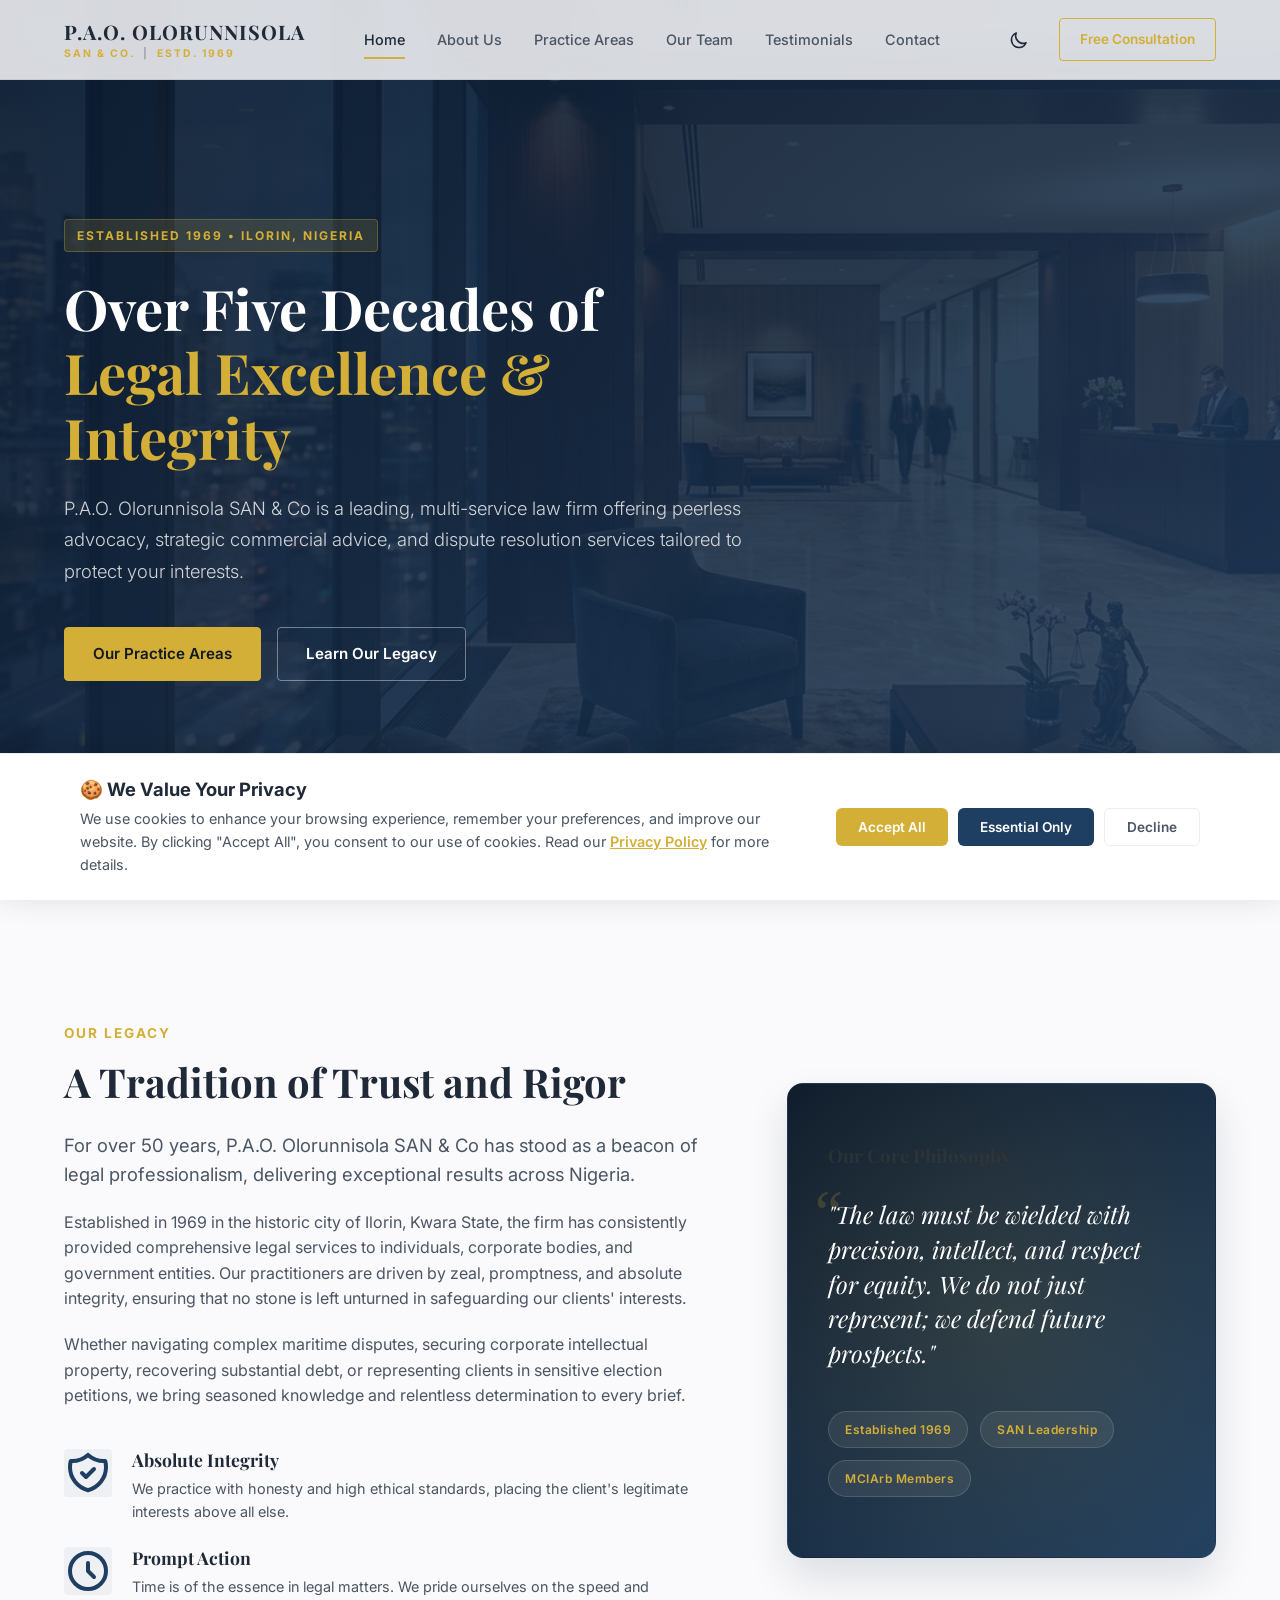
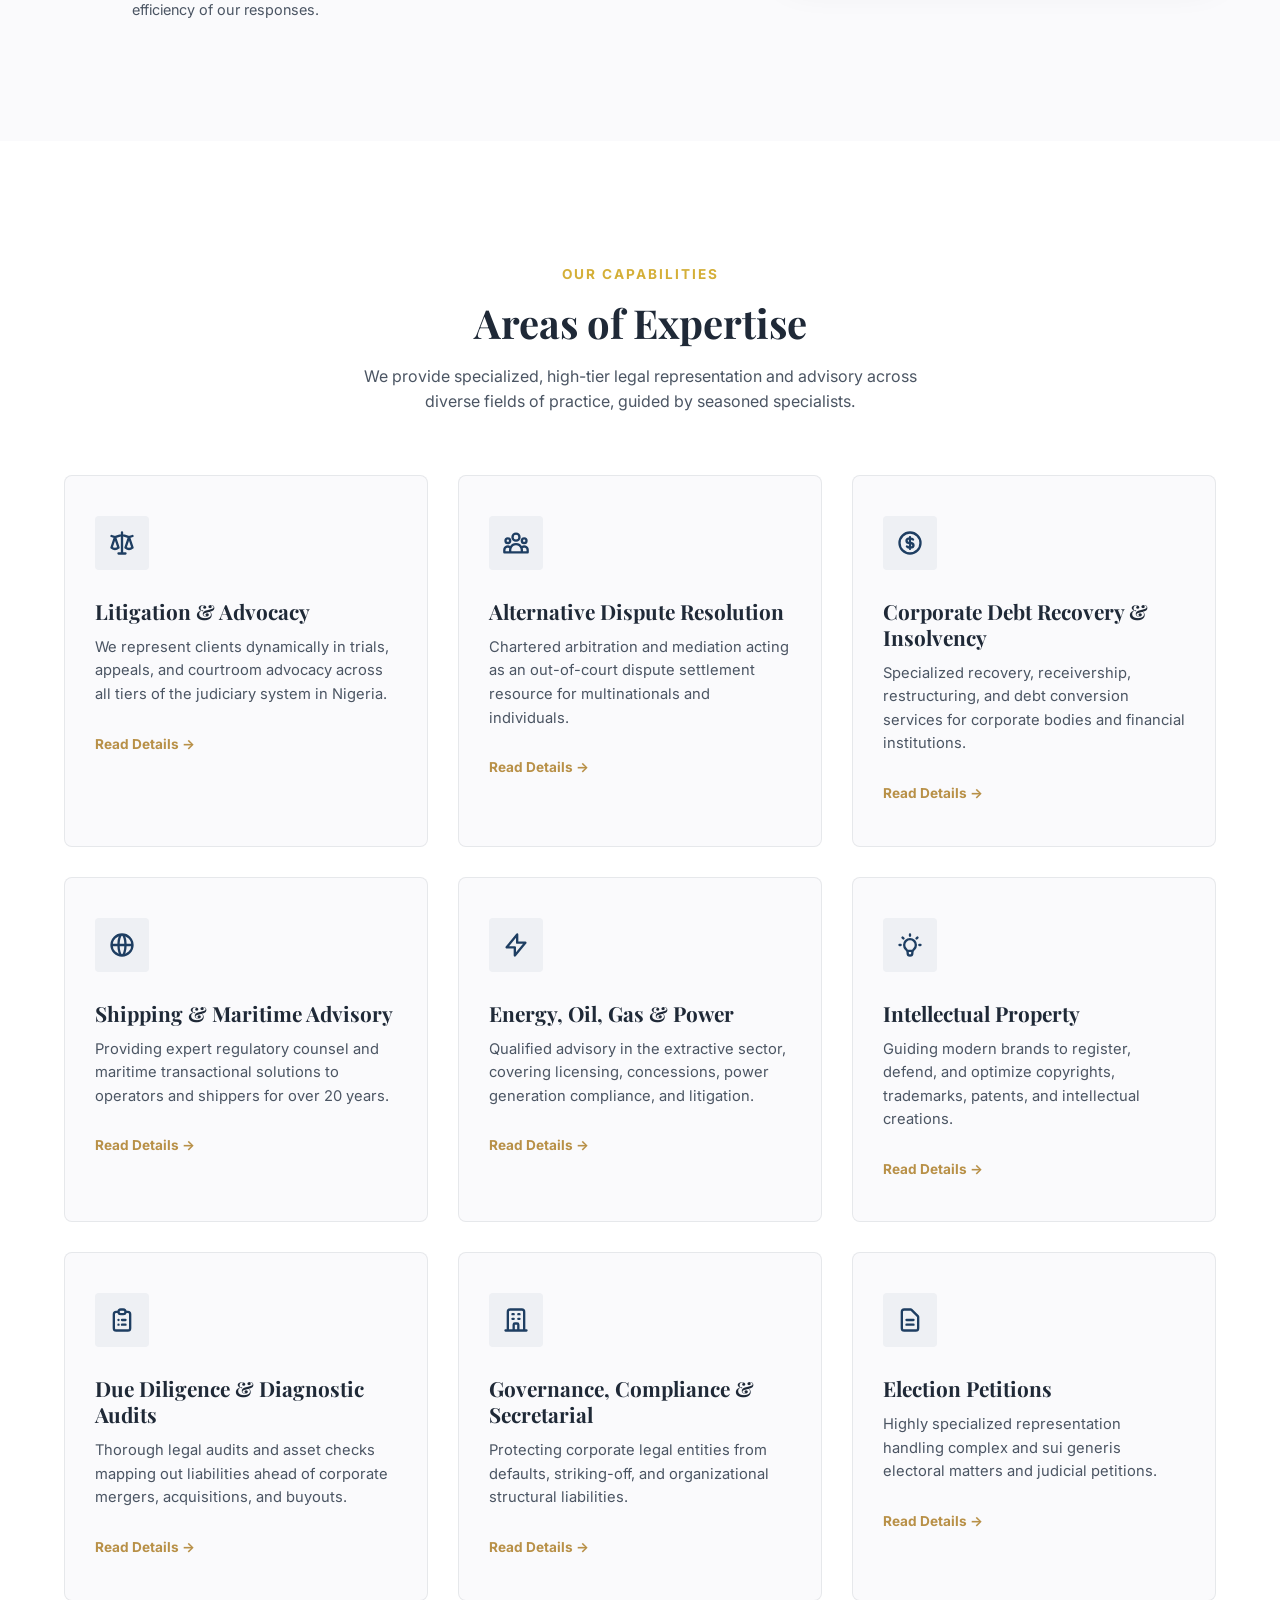
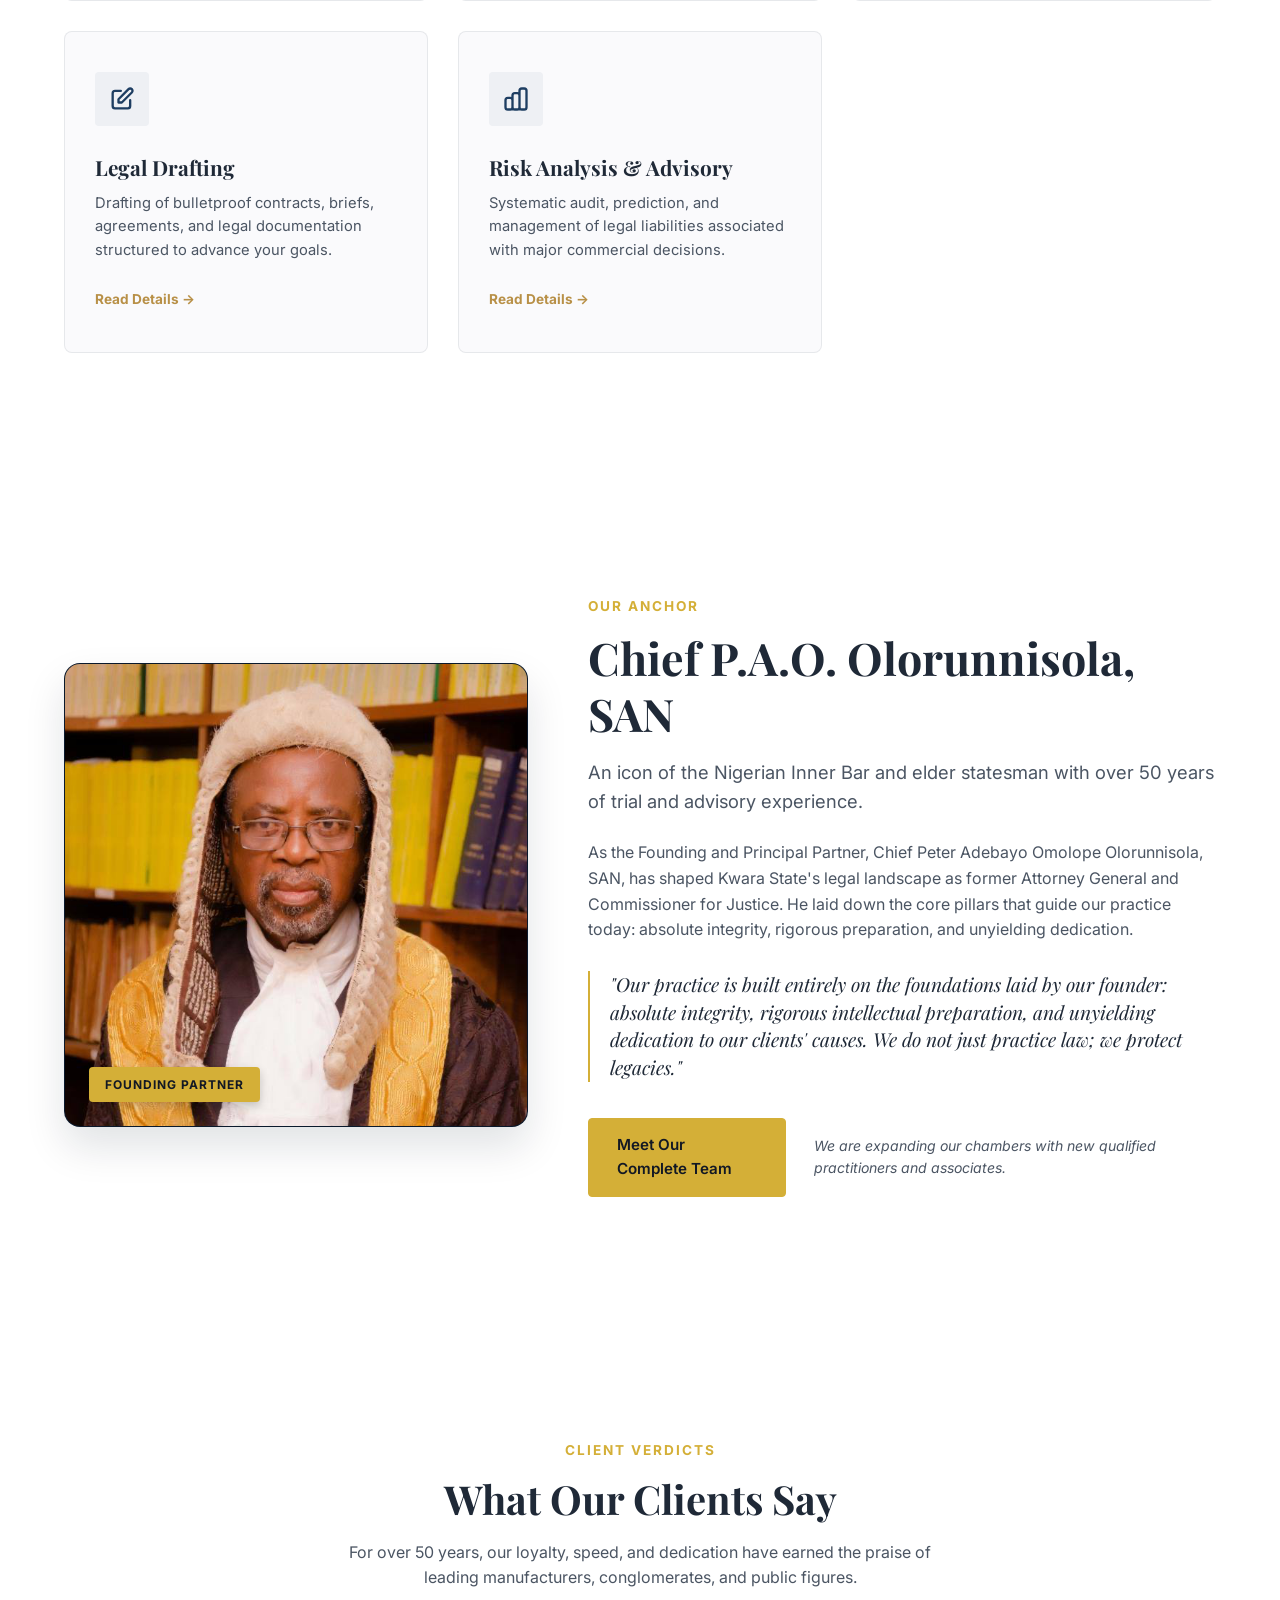
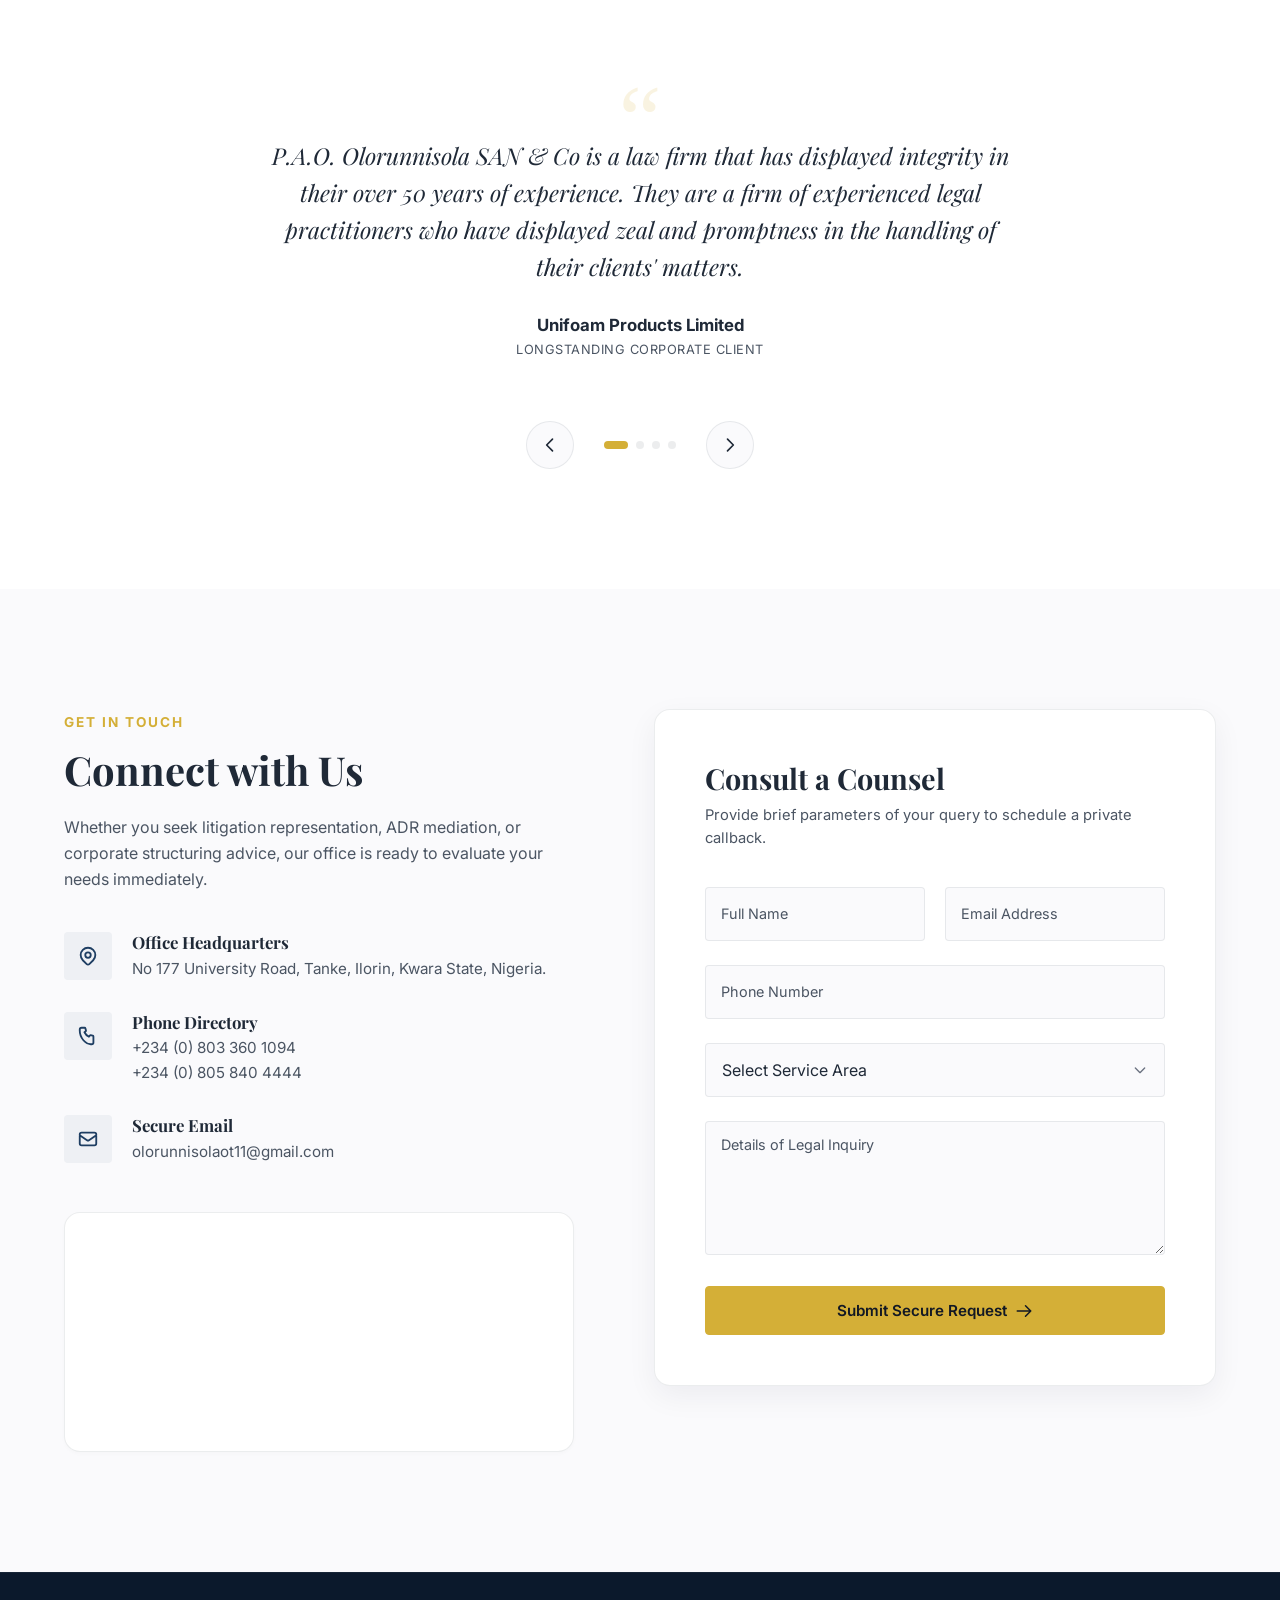
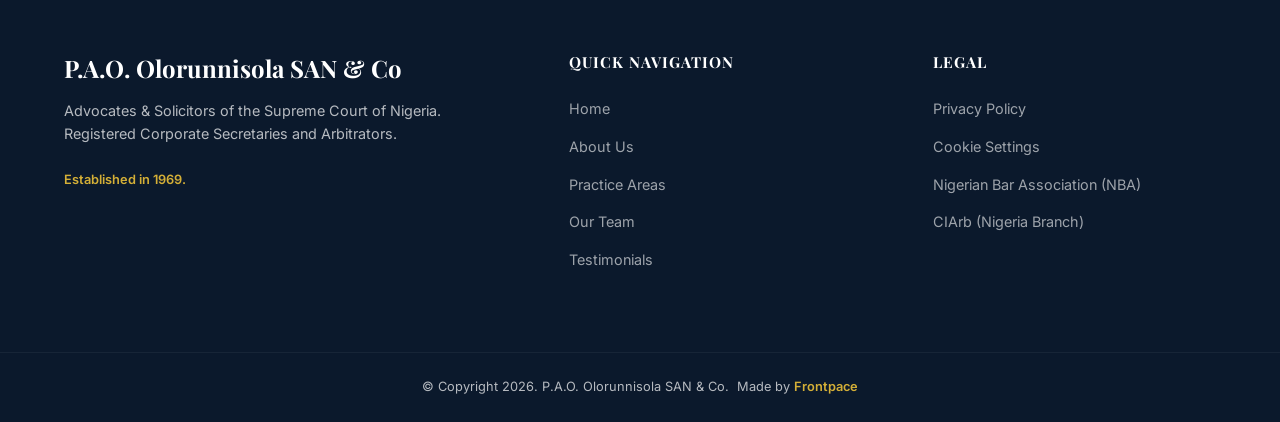
<file: index.html>
<!DOCTYPE html>
<html lang="en">
<head>
    <meta charset="UTF-8">
    <meta name="viewport" content="width=device-width, initial-scale=1.0">
    <title>P.A.O. Olorunnisola SAN & Co | Premium Law Firm since 1969</title>
    <meta name="description" content="Established in 1969 in Ilorin, Kwara State, P.A.O. Olorunnisola SAN & Co is a premier multi-service law firm offering top-tier litigation, corporate advisory, debt recovery, and arbitration services.">
    <!-- Google Fonts -->
    <link rel="preconnect" href="https://fonts.googleapis.com">
    <link rel="preconnect" href="https://fonts.gstatic.com" crossorigin>
    <link href="https://fonts.googleapis.com/css2?family=Inter:wght@300;400;500;600;700&family=Playfair+Display:ital,wght@0,400;0,500;0,600;0,700;1,400&display=swap" rel="stylesheet">
    <!-- Main Stylesheet -->
    <link rel="stylesheet" href="styles.css">
</head>
<body class="light-mode">
    
    <!-- Navigation Header -->
    <header class="site-header">
        <div class="header-container">
            <a href="#" class="logo-area" aria-label="P.A.O. Olorunnisola SAN & Co Home">
                <span class="logo-main">P.A.O. OLORUNNISOLA</span>
                <span class="logo-sub">SAN & CO. <span class="divider">|</span> ESTD. 1969</span>
            </a>
            
            <nav class="nav-menu" id="navMenu">
                <a href="#home" class="nav-link active">Home</a>
                <a href="#about" class="nav-link">About Us</a>
                <a href="#practice" class="nav-link">Practice Areas</a>
                <a href="team.html" class="nav-link">Our Team</a>
                <a href="#testimonials" class="nav-link">Testimonials</a>
                <a href="#contact" class="nav-link">Contact</a>
            </nav>
            
            <div class="header-actions">
                <button class="theme-toggle" id="themeToggle" aria-label="Toggle dark mode">
                    <!-- Sun Icon (visible in dark mode) -->
                    <svg class="sun-icon" fill="none" stroke="currentColor" viewBox="0 0 24 24" xmlns="http://www.w3.org/2000/svg">
                        <path stroke-linecap="round" stroke-linejoin="round" stroke-width="2" d="M12 3v1m0 16v1m9-9h-1M4 12H3m15.364-6.364l-.707.707M6.343 17.657l-.707.707m12.728 0l-.707-.707M6.343 6.343l-.707-.707M12 8a4 4 0 100 8 4 4 0 000-8z"></path>
                    </svg>
                    <!-- Moon Icon (visible in light mode) -->
                    <svg class="moon-icon" fill="none" stroke="currentColor" viewBox="0 0 24 24" xmlns="http://www.w3.org/2000/svg">
                        <path stroke-linecap="round" stroke-linejoin="round" stroke-width="2" d="M20.354 15.354A9 9 0 018.646 3.646 9.003 9.003 0 0012 21a9.003 9.003 0 008.354-5.646z"></path>
                    </svg>
                </button>
                <a href="#contact" class="btn-consultation">Free Consultation</a>
                <button class="mobile-nav-toggle" id="mobileNavToggle" aria-label="Open menu">
                    <span class="bar"></span>
                    <span class="bar"></span>
                    <span class="bar"></span>
                </button>
            </div>
        </div>
    </header>

    <!-- Hero Section -->
    <section id="home" class="hero-section">
        <div class="hero-bg-overlay"></div>
        <div class="hero-container">
            <div class="hero-content fade-in-up">
                <div class="badge">ESTABLISHED 1969 • ILORIN, NIGERIA</div>
                <h1>Over Five Decades of <br><span class="gold-text">Legal Excellence & Integrity</span></h1>
                <p class="hero-lead">P.A.O. Olorunnisola SAN & Co is a leading, multi-service law firm offering peerless advocacy, strategic commercial advice, and dispute resolution services tailored to protect your interests.</p>
                <div class="hero-actions">
                    <a href="#practice" class="btn btn-primary">Our Practice Areas</a>
                    <a href="#about" class="btn btn-outline">Learn Our Legacy</a>
                </div>
            </div>
        </div>
        
        <!-- Stats Bar -->
        <div class="stats-bar fade-in-up delay-1">
            <div class="stats-container">
                <div class="stat-item">
                    <div class="stat-number">1969</div>
                    <div class="stat-label">Year Founded</div>
                </div>
                <div class="stat-divider"></div>
                <div class="stat-item">
                    <div class="stat-number">55+</div>
                    <div class="stat-label">Years of Experience</div>
                </div>
                <div class="stat-divider"></div>
                <div class="stat-item">
                    <div class="stat-number">2</div>
                    <div class="stat-label">Chartered Arbitrators (UK)</div>
                </div>
                <div class="stat-divider"></div>
                <div class="stat-item">
                    <div class="stat-number">100%</div>
                    <div class="stat-label">Client Dedication</div>
                </div>
            </div>
        </div>
    </section>

    <!-- About Section -->
    <section id="about" class="about-section scroll-reveal">
        <div class="section-container">
            <div class="about-grid">
                <div class="about-text">
                    <span class="section-subtitle">OUR LEGACY</span>
                    <h2>A Tradition of Trust and Rigor</h2>
                    <p class="paragraph-lead">For over 50 years, P.A.O. Olorunnisola SAN & Co has stood as a beacon of legal professionalism, delivering exceptional results across Nigeria.</p>
                    <p>Established in 1969 in the historic city of Ilorin, Kwara State, the firm has consistently provided comprehensive legal services to individuals, corporate bodies, and government entities. Our practitioners are driven by zeal, promptness, and absolute integrity, ensuring that no stone is left unturned in safeguarding our clients' interests.</p>
                    <p>Whether navigating complex maritime disputes, securing corporate intellectual property, recovering substantial debt, or representing clients in sensitive election petitions, we bring seasoned knowledge and relentless determination to every brief.</p>
                    
                    <div class="value-pillars">
                        <div class="pillar">
                            <div class="pillar-icon">
                                <svg fill="none" stroke="currentColor" viewBox="0 0 24 24" xmlns="http://www.w3.org/2000/svg"><path stroke-linecap="round" stroke-linejoin="round" stroke-width="2" d="M9 12l2 2 4-4m5.618-4.016A11.955 11.955 0 0112 2.944a11.955 11.955 0 01-8.618 3.04A12.02 12.02 0 003 9c0 5.591 3.824 10.29 9 11.622 5.176-1.332 9-6.03 9-11.622 0-1.042-.133-2.052-.382-3.016z"></path></svg>
                            </div>
                            <div>
                                <h4>Absolute Integrity</h4>
                                <p>We practice with honesty and high ethical standards, placing the client's legitimate interests above all else.</p>
                            </div>
                        </div>
                        <div class="pillar">
                            <div class="pillar-icon">
                                <svg fill="none" stroke="currentColor" viewBox="0 0 24 24" xmlns="http://www.w3.org/2000/svg"><path stroke-linecap="round" stroke-linejoin="round" stroke-width="2" d="M12 8v4l3 3m6-3a9 9 0 11-18 0 9 9 0 0118 0z"></path></svg>
                            </div>
                            <div>
                                <h4>Prompt Action</h4>
                                <p>Time is of the essence in legal matters. We pride ourselves on the speed and efficiency of our responses.</p>
                            </div>
                        </div>
                    </div>
                </div>
                
                <div class="about-card-container">
                    <div class="about-image-card">
                        <div class="card-glow"></div>
                        <div class="card-inner">
                            <h3>Our Core Philosophy</h3>
                            <blockquote class="philosophical-quote">
                                "The law must be wielded with precision, intellect, and respect for equity. We do not just represent; we defend future prospects."
                            </blockquote>
                            <div class="accreditations">
                                <div class="badge-accred">Established 1969</div>
                                <div class="badge-accred">SAN Leadership</div>
                                <div class="badge-accred">MCIArb Members</div>
                            </div>
                        </div>
                    </div>
                </div>
            </div>
        </div>
    </section>

    <!-- Practice Areas Section -->
    <section id="practice" class="practice-section scroll-reveal">
        <div class="section-container">
            <div class="section-header text-center">
                <span class="section-subtitle">OUR CAPABILITIES</span>
                <h2>Areas of Expertise</h2>
                <p class="section-description">We provide specialized, high-tier legal representation and advisory across diverse fields of practice, guided by seasoned specialists.</p>
            </div>
            
            <div class="practice-grid">
                <!-- Card 1: Litigation & Dispute Resolution -->
                <div class="practice-card" data-area="litigation">
                    <div class="practice-card-content">
                        <div class="card-icon">
                            <svg fill="none" stroke="currentColor" viewBox="0 0 24 24" xmlns="http://www.w3.org/2000/svg"><path stroke-linecap="round" stroke-linejoin="round" stroke-width="2" d="M3 6l3 1m0 0l-3 9a5.002 5.002 0 006.001 0M6 7l3 9M6 7l6-2m6 2l3-1m-3 1l-3 9a5.002 5.002 0 006.001 0M18 7l3 9m-3-9l-6-2m0-2v2m0 16V5m0 16H9m3 0h3"></path></svg>
                        </div>
                        <h3>Litigation & Advocacy</h3>
                        <p>We represent clients dynamically in trials, appeals, and courtroom advocacy across all tiers of the judiciary system in Nigeria.</p>
                        <span class="card-link">Read Details &rarr;</span>
                    </div>
                </div>

                <!-- Card 2: Alternative Dispute Resolution (ADR) -->
                <div class="practice-card" data-area="adr">
                    <div class="practice-card-content">
                        <div class="card-icon">
                            <svg fill="none" stroke="currentColor" viewBox="0 0 24 24" xmlns="http://www.w3.org/2000/svg"><path stroke-linecap="round" stroke-linejoin="round" stroke-width="2" d="M17 20h5v-2a3 3 0 00-5.356-1.857M17 20H7m10 0v-2c0-.656-.126-1.283-.356-1.857M7 20H2v-2a3 3 0 015.356-1.857M7 20v-2c0-.656.126-1.283.356-1.857m0 0a5.002 5.002 0 019.288 0M15 7a3 3 0 11-6 0 3 3 0 016 0zm6 3a2 2 0 11-4 0 2 2 0 014 0zM7 10a2 2 0 11-4 0 2 2 0 014 0z"></path></svg>
                        </div>
                        <h3>Alternative Dispute Resolution</h3>
                        <p>Chartered arbitration and mediation acting as an out-of-court dispute settlement resource for multinationals and individuals.</p>
                        <span class="card-link">Read Details &rarr;</span>
                    </div>
                </div>

                <!-- Card 3: Debt Recovery & Insolvency -->
                <div class="practice-card" data-area="debt">
                    <div class="practice-card-content">
                        <div class="card-icon">
                            <svg fill="none" stroke="currentColor" viewBox="0 0 24 24" xmlns="http://www.w3.org/2000/svg"><path stroke-linecap="round" stroke-linejoin="round" stroke-width="2" d="M12 8c-1.657 0-3 .895-3 2s1.343 2 3 2 3 .895 3 2-1.343 2-3 2m0-8c1.11 0 2.08.402 2.599 1M12 8V7m0 1v8m0 0v1m0-1c-1.11 0-2.08-.402-2.599-1M21 12a9 9 0 11-18 0 9 9 0 0118 0z"></path></svg>
                        </div>
                        <h3>Corporate Debt Recovery & Insolvency</h3>
                        <p>Specialized recovery, receivership, restructuring, and debt conversion services for corporate bodies and financial institutions.</p>
                        <span class="card-link">Read Details &rarr;</span>
                    </div>
                </div>

                <!-- Card 4: Maritime & Shipping Advisory -->
                <div class="practice-card" data-area="maritime">
                    <div class="practice-card-content">
                        <div class="card-icon">
                            <svg fill="none" stroke="currentColor" viewBox="0 0 24 24" xmlns="http://www.w3.org/2000/svg"><path stroke-linecap="round" stroke-linejoin="round" stroke-width="2" d="M21 12a9 9 0 01-9 9m9-9a9 9 0 00-9-9m9 9H3m9 9a9 9 0 01-9-9m9 9c1.657 0 3-4.03 3-9s-1.343-9-3-9m0 18c-1.657 0-3-4.03-3-9s1.343-9 3-9m-9 9a9 9 0 019-9"></path></svg>
                        </div>
                        <h3>Shipping & Maritime Advisory</h3>
                        <p>Providing expert regulatory counsel and maritime transactional solutions to operators and shippers for over 20 years.</p>
                        <span class="card-link">Read Details &rarr;</span>
                    </div>
                </div>

                <!-- Card 5: Oil, Gas & Energy -->
                <div class="practice-card" data-area="energy">
                    <div class="practice-card-content">
                        <div class="card-icon">
                            <svg fill="none" stroke="currentColor" viewBox="0 0 24 24" xmlns="http://www.w3.org/2000/svg"><path stroke-linecap="round" stroke-linejoin="round" stroke-width="2" d="M13 10V3L4 14h7v7l9-11h-7z"></path></svg>
                        </div>
                        <h3>Energy, Oil, Gas & Power</h3>
                        <p>Qualified advisory in the extractive sector, covering licensing, concessions, power generation compliance, and litigation.</p>
                        <span class="card-link">Read Details &rarr;</span>
                    </div>
                </div>

                <!-- Card 6: Intellectual Property -->
                <div class="practice-card" data-area="ip">
                    <div class="practice-card-content">
                        <div class="card-icon">
                            <svg fill="none" stroke="currentColor" viewBox="0 0 24 24" xmlns="http://www.w3.org/2000/svg"><path stroke-linecap="round" stroke-linejoin="round" stroke-width="2" d="M9.663 17h4.673M12 3v1m6.364 1.636l-.707.707M21 12h-1M4 12H3m3.343-5.657l-.707-.707m2.828 9.9a5 5 0 117.072 0l-.548.547A3.374 3.374 0 0014 18.469V19a2 2 0 11-4 0v-.531c0-.895-.356-1.754-.988-2.386l-.548-.547z"></path></svg>
                        </div>
                        <h3>Intellectual Property</h3>
                        <p>Guiding modern brands to register, defend, and optimize copyrights, trademarks, patents, and intellectual creations.</p>
                        <span class="card-link">Read Details &rarr;</span>
                    </div>
                </div>

                <!-- Card 7: Due Diligence & Corporate Audits -->
                <div class="practice-card" data-area="diligence">
                    <div class="practice-card-content">
                        <div class="card-icon">
                            <svg fill="none" stroke="currentColor" viewBox="0 0 24 24" xmlns="http://www.w3.org/2000/svg"><path stroke-linecap="round" stroke-linejoin="round" stroke-width="2" d="M9 5H7a2 2 0 00-2 2v12a2 2 0 002 2h10a2 2 0 002-2V7a2 2 0 00-2-2h-2M9 5a2 2 0 002 2h2a2 2 0 002-2M9 5a2 2 0 012-2h2a2 2 0 012 2m-3 7h3m-3 4h3m-6-4h.01M9 16h.01"></path></svg>
                        </div>
                        <h3>Due Diligence & Diagnostic Audits</h3>
                        <p>Thorough legal audits and asset checks mapping out liabilities ahead of corporate mergers, acquisitions, and buyouts.</p>
                        <span class="card-link">Read Details &rarr;</span>
                    </div>
                </div>

                <!-- Card 8: Corporate Governance & Secretarial -->
                <div class="practice-card" data-area="governance">
                    <div class="practice-card-content">
                        <div class="card-icon">
                            <svg fill="none" stroke="currentColor" viewBox="0 0 24 24" xmlns="http://www.w3.org/2000/svg"><path stroke-linecap="round" stroke-linejoin="round" stroke-width="2" d="M19 21V5a2 2 0 00-2-2H7a2 2 0 00-2 2v16m14 0h2m-2 0h-5m-9 0H3m2 0h5M9 7h1m-1 4h1m4-4h1m-1 4h1m-5 10v-5a1 1 0 011-1h2a1 1 0 011 1v5m-4 0h4"></path></svg>
                        </div>
                        <h3>Governance, Compliance & Secretarial</h3>
                        <p>Protecting corporate legal entities from defaults, striking-off, and organizational structural liabilities.</p>
                        <span class="card-link">Read Details &rarr;</span>
                    </div>
                </div>

                <!-- Card 9: Election Petitions -->
                <div class="practice-card" data-area="election">
                    <div class="practice-card-content">
                        <div class="card-icon">
                            <svg fill="none" stroke="currentColor" viewBox="0 0 24 24" xmlns="http://www.w3.org/2000/svg"><path stroke-linecap="round" stroke-linejoin="round" stroke-width="2" d="M9 12h6m-6 4h6m2 5H7a2 2 0 01-2-2V5a2 2 0 012-2h5.586a1 1 0 01.707.293l5.414 5.414a1 1 0 01.293.707V19a2 2 0 01-2 2z"></path></svg>
                        </div>
                        <h3>Election Petitions</h3>
                        <p>Highly specialized representation handling complex and sui generis electoral matters and judicial petitions.</p>
                        <span class="card-link">Read Details &rarr;</span>
                    </div>
                </div>

                <!-- Card 10: Legal Drafting -->
                <div class="practice-card" data-area="drafting">
                    <div class="practice-card-content">
                        <div class="card-icon">
                            <svg fill="none" stroke="currentColor" viewBox="0 0 24 24" xmlns="http://www.w3.org/2000/svg"><path stroke-linecap="round" stroke-linejoin="round" stroke-width="2" d="M11 5H6a2 2 0 00-2 2v11a2 2 0 002 2h11a2 2 0 002-2v-5m-1.414-9.414a2 2 0 112.828 2.828L11.828 15H9v-2.828l8.586-8.586z"></path></svg>
                        </div>
                        <h3>Legal Drafting</h3>
                        <p>Drafting of bulletproof contracts, briefs, agreements, and legal documentation structured to advance your goals.</p>
                        <span class="card-link">Read Details &rarr;</span>
                    </div>
                </div>

                <!-- Card 11: Risk Analysis -->
                <div class="practice-card" data-area="risk">
                    <div class="practice-card-content">
                        <div class="card-icon">
                            <svg fill="none" stroke="currentColor" viewBox="0 0 24 24" xmlns="http://www.w3.org/2000/svg"><path stroke-linecap="round" stroke-linejoin="round" stroke-width="2" d="M9 19v-6a2 2 0 00-2-2H5a2 2 0 00-2 2v6a2 2 0 002 2h2a2 2 0 002-2zm0 0V9a2 2 0 012-2h2a2 2 0 012 2v10m-6 0a2 2 0 002 2h2a2 2 0 002-2m0 0V5a2 2 0 012-2h2a2 2 0 012 2v14a2 2 0 01-2 2h-2a2 2 0 01-2-2z"></path></svg>
                        </div>
                        <h3>Risk Analysis & Advisory</h3>
                        <p>Systematic audit, prediction, and management of legal liabilities associated with major commercial decisions.</p>
                        <span class="card-link">Read Details &rarr;</span>
                    </div>
                </div>
            </div>
        </div>
    </section>

    <!-- Details Modal Backdrop -->
    <div class="modal-backdrop" id="detailsModal">
        <div class="modal-container">
            <button class="modal-close" id="modalClose" aria-label="Close details">&times;</button>
            <div class="modal-body" id="modalBody">
                <!-- Loaded dynamically by JS -->
            </div>
        </div>
    </div>

    <!-- Founder Preview Section -->
    <section id="founder-preview" class="founder-preview-section scroll-reveal">
        <div class="section-container">
            <div class="founder-preview-grid">
                <div class="founder-preview-image">
                    <div class="founder-image-frame">
                        <img src="images/founder_portrait.png" alt="Chief P.A.O. Olorunnisola, SAN" class="founder-img" loading="lazy">
                        <div class="founder-badge">FOUNDING PARTNER</div>
                    </div>
                </div>
                <div class="founder-preview-text">
                    <span class="section-subtitle">OUR ANCHOR</span>
                    <h2>Chief P.A.O. Olorunnisola, SAN</h2>
                    <p class="paragraph-lead">An icon of the Nigerian Inner Bar and elder statesman with over 50 years of trial and advisory experience.</p>
                    <p>As the Founding and Principal Partner, Chief Peter Adebayo Omolope Olorunnisola, SAN, has shaped Kwara State's legal landscape as former Attorney General and Commissioner for Justice. He laid down the core pillars that guide our practice today: absolute integrity, rigorous preparation, and unyielding dedication.</p>
                    
                    <blockquote class="philosophical-quote small-quote">
                        "Our practice is built entirely on the foundations laid by our founder: absolute integrity, rigorous intellectual preparation, and unyielding dedication to our clients' causes. We do not just practice law; we protect legacies."
                    </blockquote>
                    
                    <div class="founder-actions-row">
                        <a href="team.html" class="btn btn-primary">Meet Our Complete Team</a>
                        <p class="founder-note">We are expanding our chambers with new qualified practitioners and associates.</p>
                    </div>
                </div>
            </div>
        </div>
    </section>

    <!-- Testimonials Section -->
    <section id="testimonials" class="testimonials-section scroll-reveal">
        <div class="section-container">
            <div class="section-header text-center">
                <span class="section-subtitle">CLIENT VERDICTS</span>
                <h2>What Our Clients Say</h2>
                <p class="section-description">For over 50 years, our loyalty, speed, and dedication have earned the praise of leading manufacturers, conglomerates, and public figures.</p>
            </div>
            
            <div class="slider-wrapper">
                <div class="testimonials-slider" id="testimonialsSlider">
                    
                    <!-- Slide 1 -->
                    <div class="testimonial-slide">
                        <div class="quote-icon">“</div>
                        <p class="testimonial-text">P.A.O. Olorunnisola SAN & Co is a law firm that has displayed integrity in their over 50 years of experience. They are a firm of experienced legal practitioners who have displayed zeal and promptness in the handling of their clients' matters.</p>
                        <div class="client-info">
                            <h4 class="client-name">Unifoam Products Limited</h4>
                            <span class="client-detail">Longstanding Corporate Client</span>
                        </div>
                    </div>

                    <!-- Slide 2 -->
                    <div class="testimonial-slide">
                        <div class="quote-icon">“</div>
                        <p class="testimonial-text">P.A.O. Olorunnisola SAN & Co is a one-stop firm for your legal needs. They are a firm of legal practitioners that cut across different fields of legal practice. The speed of their response to client's legal needs is encouraging. I vouch for them.</p>
                        <div class="client-info">
                            <h4 class="client-name">UTR Confectionary Enterprise</h4>
                            <span class="client-detail">Commercial Client</span>
                        </div>
                    </div>

                    <!-- Slide 3 -->
                    <div class="testimonial-slide">
                        <div class="quote-icon">“</div>
                        <p class="testimonial-text">P.A.O. Olorunnisola SAN & Co is a law firm that offers useful legal advice in their relationship with their clients. They display integrity, honesty in their dealings notwithstanding their pecuniary interest. They are reliable and I recommend them.</p>
                        <div class="client-info">
                            <h4 class="client-name">Harmony Holdings Limited</h4>
                            <span class="client-detail">Investment & Holdings Client</span>
                        </div>
                    </div>

                    <!-- Slide 4 -->
                    <div class="testimonial-slide">
                        <div class="quote-icon">“</div>
                        <p class="testimonial-text">The law firm P.A.O. Olorunnisola SAN & Co is a firm of notable legal practitioners who have secured cognate experience in the field of law practice. They are a firm that I will easily recommend to any prospective client.</p>
                        <div class="client-info">
                            <h4 class="client-name">Hon. Toye Yusuff</h4>
                            <span class="client-detail">Chief Whip, Kwara State House of Assembly</span>
                        </div>
                    </div>
                    
                </div>
                
                <!-- Controls -->
                <div class="slider-controls">
                    <button class="slider-arrow prev" id="sliderPrev" aria-label="Previous testimonial">
                        <svg fill="none" stroke="currentColor" viewBox="0 0 24 24" xmlns="http://www.w3.org/2000/svg"><path stroke-linecap="round" stroke-linejoin="round" stroke-width="2" d="M15 19l-7-7 7-7"></path></svg>
                    </button>
                    <div class="slider-dots" id="sliderDots"></div>
                    <button class="slider-arrow next" id="sliderNext" aria-label="Next testimonial">
                        <svg fill="none" stroke="currentColor" viewBox="0 0 24 24" xmlns="http://www.w3.org/2000/svg"><path stroke-linecap="round" stroke-linejoin="round" stroke-width="2" d="M9 5l7 7-7 7"></path></svg>
                    </button>
                </div>
            </div>
        </div>
    </section>

    <!-- Contact Section -->
    <section id="contact" class="contact-section scroll-reveal">
        <div class="section-container">
            <div class="contact-grid">
                
                <!-- Contact Details Card -->
                <div class="contact-info-block">
                    <span class="section-subtitle">GET IN TOUCH</span>
                    <h2>Connect with Us</h2>
                    <p>Whether you seek litigation representation, ADR mediation, or corporate structuring advice, our office is ready to evaluate your needs immediately.</p>
                    
                    <div class="contact-details-list">
                        <div class="detail-item">
                            <div class="detail-icon">
                                <svg fill="none" stroke="currentColor" viewBox="0 0 24 24" xmlns="http://www.w3.org/2000/svg"><path stroke-linecap="round" stroke-linejoin="round" stroke-width="2" d="M17.657 16.657L13.414 20.9a1.998 1.998 0 01-2.827 0l-4.244-4.243a8 8 0 1111.314 0z"></path><path stroke-linecap="round" stroke-linejoin="round" stroke-width="2" d="M15 11a3 3 0 11-6 0 3 3 0 016 0z"></path></svg>
                            </div>
                            <div>
                                <h4>Office Headquarters</h4>
                                <p>No 177 University Road, Tanke, Ilorin, Kwara State, Nigeria.</p>
                            </div>
                        </div>
                        <div class="detail-item">
                            <div class="detail-icon">
                                <svg fill="none" stroke="currentColor" viewBox="0 0 24 24" xmlns="http://www.w3.org/2000/svg"><path stroke-linecap="round" stroke-linejoin="round" stroke-width="2" d="M3 5a2 2 0 012-2h3.28a1 1 0 01.94.725l.548 2.2a1 1 0 01-.321.988l-1.305.98a10.582 10.582 0 004.872 4.872l.98-1.305a1 1 0 01.988-.321l2.2.548a1 1 0 01.725.94V19a2 2 0 01-2 2h-1C9.716 21 3 14.284 3 6V5z"></path></svg>
                            </div>
                            <div>
                                <h4>Phone Directory</h4>
                                <p><a href="tel:+2348033601094" class="contact-link-hover">+234 (0) 803 360 1094</a><br><a href="tel:+2348058404444" class="contact-link-hover">+234 (0) 805 840 4444</a></p>
                            </div>
                        </div>
                        <div class="detail-item">
                            <div class="detail-icon">
                                <svg fill="none" stroke="currentColor" viewBox="0 0 24 24" xmlns="http://www.w3.org/2000/svg"><path stroke-linecap="round" stroke-linejoin="round" stroke-width="2" d="M3 8l7.89 5.26a2 2 0 002.22 0L21 8M5 19h14a2 2 0 002-2V7a2 2 0 00-2-2H5a2 2 0 00-2 2v10a2 2 0 002 2z"></path></svg>
                            </div>
                            <div>
                                <h4>Secure Email</h4>
                                <p><a href="mailto:olorunnisolaot11@gmail.com" class="contact-link-hover">olorunnisolaot11@gmail.com</a></p>
                            </div>
                        </div>
                    </div>
                    <!-- Google Map Embed -->
                    <div class="map-container">
                        <iframe 
                            src="https://maps.google.com/maps?q=No%20177%20University%20Road,%20Tanke,%20Ilorin&t=&z=16&ie=UTF8&iwloc=&output=embed" 
                            width="100%" 
                            height="100%" 
                            style="border:0;" 
                            allowfullscreen="" 
                            loading="lazy" 
                            referrerpolicy="no-referrer-when-downgrade">
                        </iframe>
                    </div>
                </div>

                <!-- Contact Form Card -->
                <div class="contact-form-block">
                    <h3>Consult a Counsel</h3>
                    <p>Provide brief parameters of your query to schedule a private callback.</p>
                    
                    <form id="contactForm" action="#" method="POST" class="premium-form">
                        <div class="form-row">
                            <div class="form-group">
                                <input type="text" id="formName" required placeholder=" ">
                                <label for="formName">Full Name</label>
                            </div>
                            <div class="form-group">
                                <input type="email" id="formEmail" required placeholder=" ">
                                <label for="formEmail">Email Address</label>
                            </div>
                        </div>
                        
                        <div class="form-group">
                            <input type="tel" id="formPhone" placeholder=" ">
                            <label for="formPhone">Phone Number</label>
                        </div>
                        
                        <div class="form-group">
                            <select id="formService" required>
                                <option value="" disabled selected hidden>Select Service Area</option>
                                <option value="litigation">Litigation & Advocacy</option>
                                <option value="adr">Alternative Dispute Resolution</option>
                                <option value="debt">Debt Recovery & Insolvency</option>
                                <option value="maritime">Shipping & Maritime Legal Advisory</option>
                                <option value="energy">Energy & Extractive Industry</option>
                                <option value="ip">Intellectual Property Rights</option>
                                <option value="diligence">Due Diligence & Audits</option>
                                <option value="governance">Corporate Governance</option>
                                <option value="other">Other Legal Matters</option>
                            </select>
                        </div>

                        <div class="form-group">
                            <textarea id="formMessage" required rows="5" placeholder=" "></textarea>
                            <label for="formMessage">Details of Legal Inquiry</label>
                        </div>
                        
                        <button type="submit" class="btn btn-primary btn-block">
                            <span>Submit Secure Request</span>
                            <svg class="submit-arrow" fill="none" stroke="currentColor" viewBox="0 0 24 24" xmlns="http://www.w3.org/2000/svg"><path stroke-linecap="round" stroke-linejoin="round" stroke-width="2" d="M14 5l7 7m0 0l-7 7m7-7H3"></path></svg>
                        </button>
                    </form>
                    <div class="feedback-msg" id="formFeedback"></div>
                </div>

            </div>
        </div>
    </section>

    <!-- Footer -->
    <footer class="site-footer">
        <div class="footer-top">
            <div class="section-container footer-grid">
                <div class="footer-brand">
                    <h3>P.A.O. Olorunnisola SAN & Co</h3>
                    <p class="brand-tagline">Advocates & Solicitors of the Supreme Court of Nigeria. Registered Corporate Secretaries and Arbitrators.</p>
                    <p class="brand-est">Established in 1969.</p>
                </div>
                <div class="footer-links">
                    <h4>Quick Navigation</h4>
                    <ul>
                        <li><a href="#home">Home</a></li>
                        <li><a href="#about">About Us</a></li>
                        <li><a href="#practice">Practice Areas</a></li>
                        <li><a href="team.html">Our Team</a></li>
                        <li><a href="#testimonials">Testimonials</a></li>
                    </ul>
                </div>
                <div class="footer-links">
                    <h4>Legal</h4>
                    <ul>
                        <li><a href="privacy.html">Privacy Policy</a></li>
                        <li><a href="#" id="footerCookieSettings">Cookie Settings</a></li>
                        <li><a href="https://www.nigerianbar.org.ng" target="_blank" rel="noopener">Nigerian Bar Association (NBA)</a></li>
                        <li><a href="https://ciarbnigeria.org" target="_blank" rel="noopener">CIArb (Nigeria Branch)</a></li>
                    </ul>
                </div>
            </div>
        </div>
        <div class="footer-bottom">
            <div class="section-container bottom-flex">
                <p>&copy; Copyright 2026. P.A.O. Olorunnisola SAN & Co. &nbsp;Made by <a href="https://frontpace-website.vercel.app" target="_blank" rel="noopener" class="footer-credit-link">Frontpace</a></p>
            </div>
        </div>
    </footer>

    <!-- Cookie Consent Banner -->
    <div class="cookie-banner" id="cookieBanner">
        <div class="cookie-banner-inner">
            <div class="cookie-text">
                <h4>🍪 We Value Your Privacy</h4>
                <p>We use cookies to enhance your browsing experience, remember your preferences, and improve our website. By clicking "Accept All", you consent to our use of cookies. Read our <a href="privacy.html">Privacy Policy</a> for more details.</p>
            </div>
            <div class="cookie-actions">
                <button class="btn cookie-btn cookie-btn-accept" id="cookieAccept">Accept All</button>
                <button class="btn cookie-btn cookie-btn-essential" id="cookieEssential">Essential Only</button>
                <button class="btn cookie-btn cookie-btn-decline" id="cookieDecline">Decline</button>
            </div>
        </div>
    </div>

    <!-- Scripts -->
    <script src="app.js"></script>
</body>
</html>
</file>
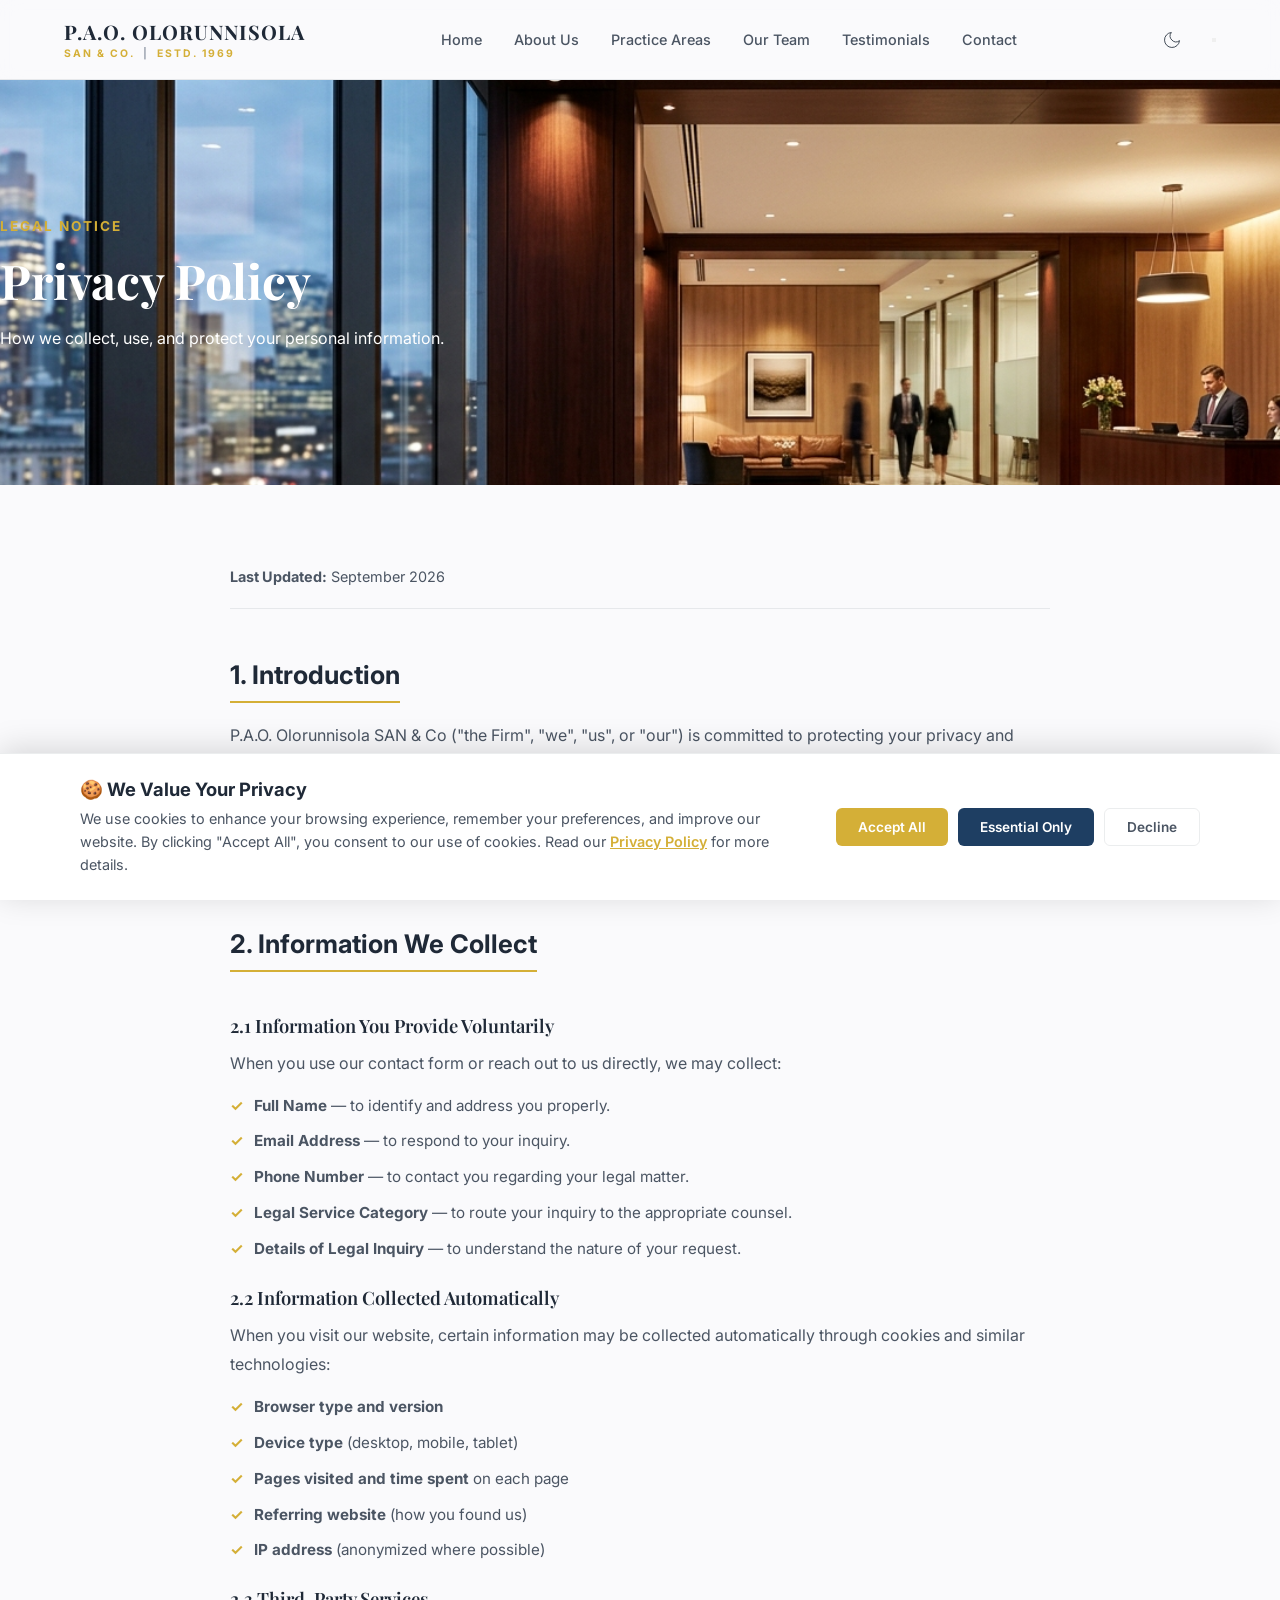
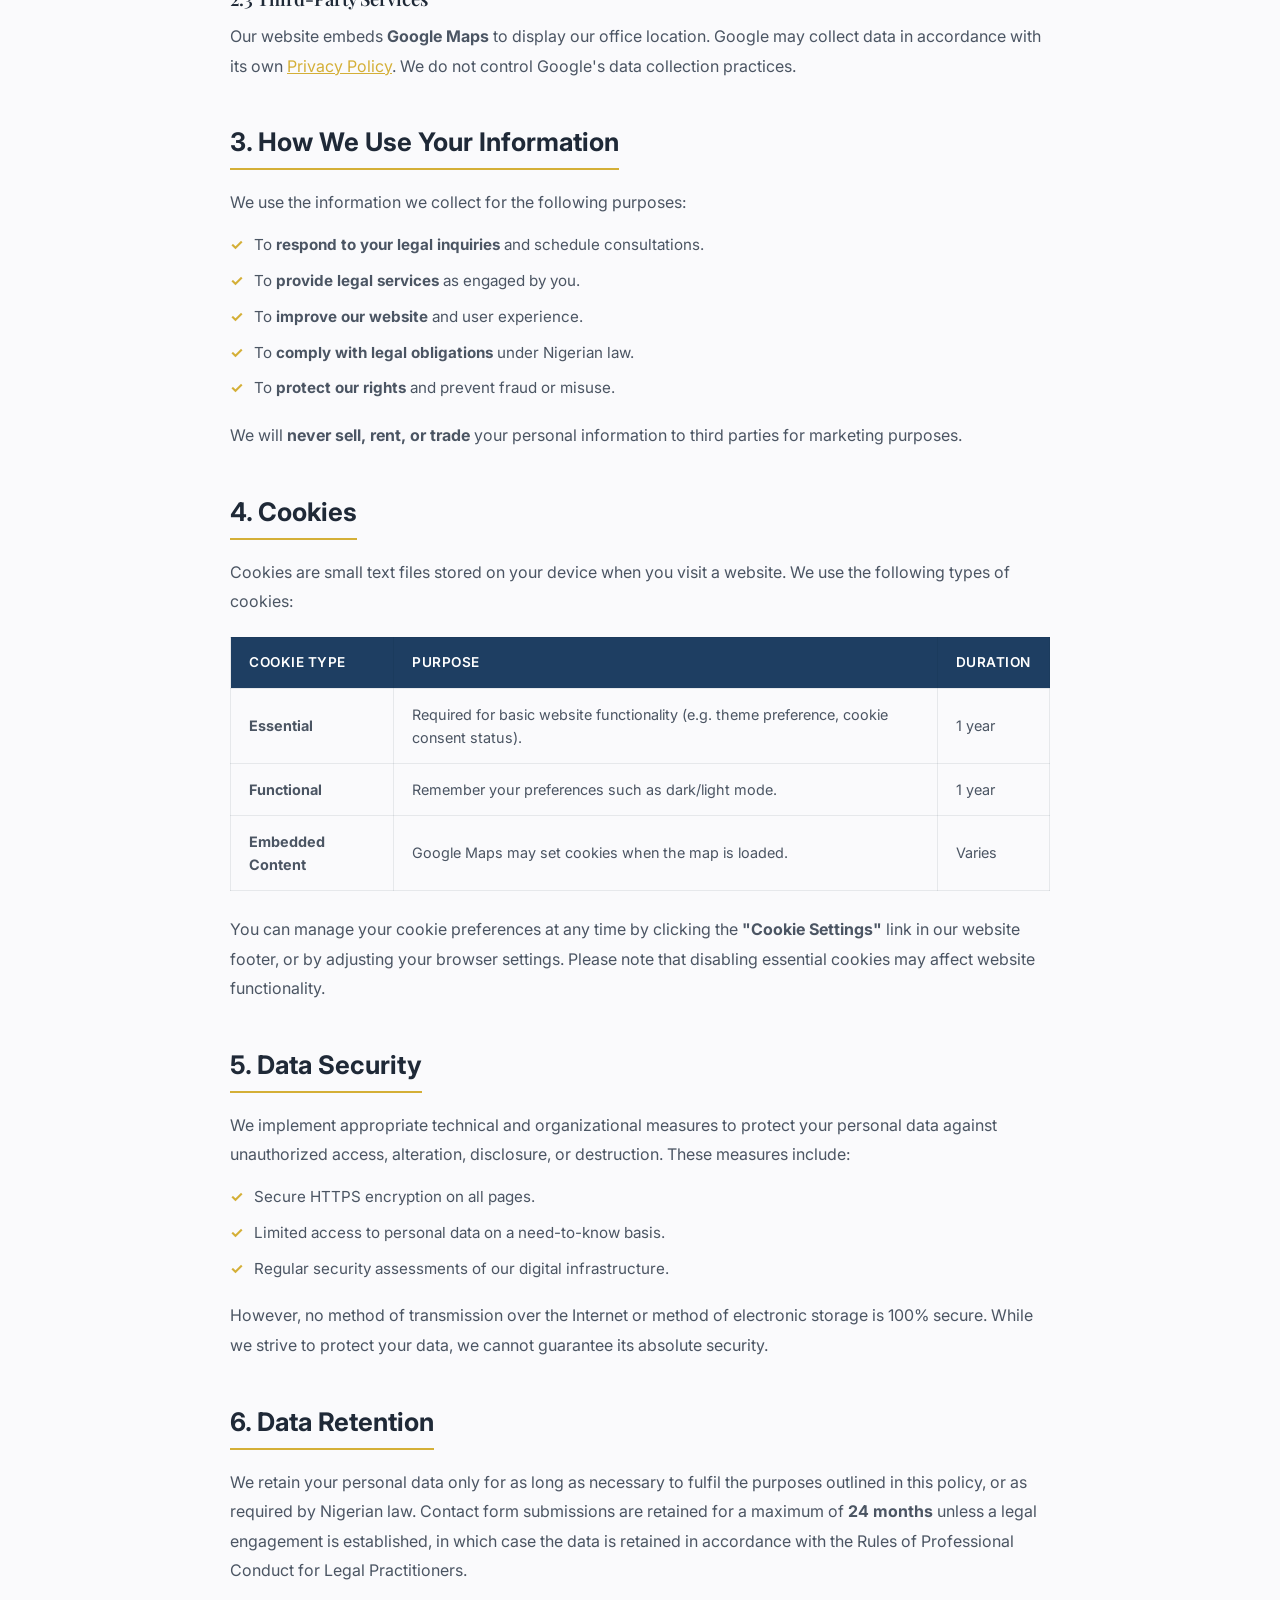
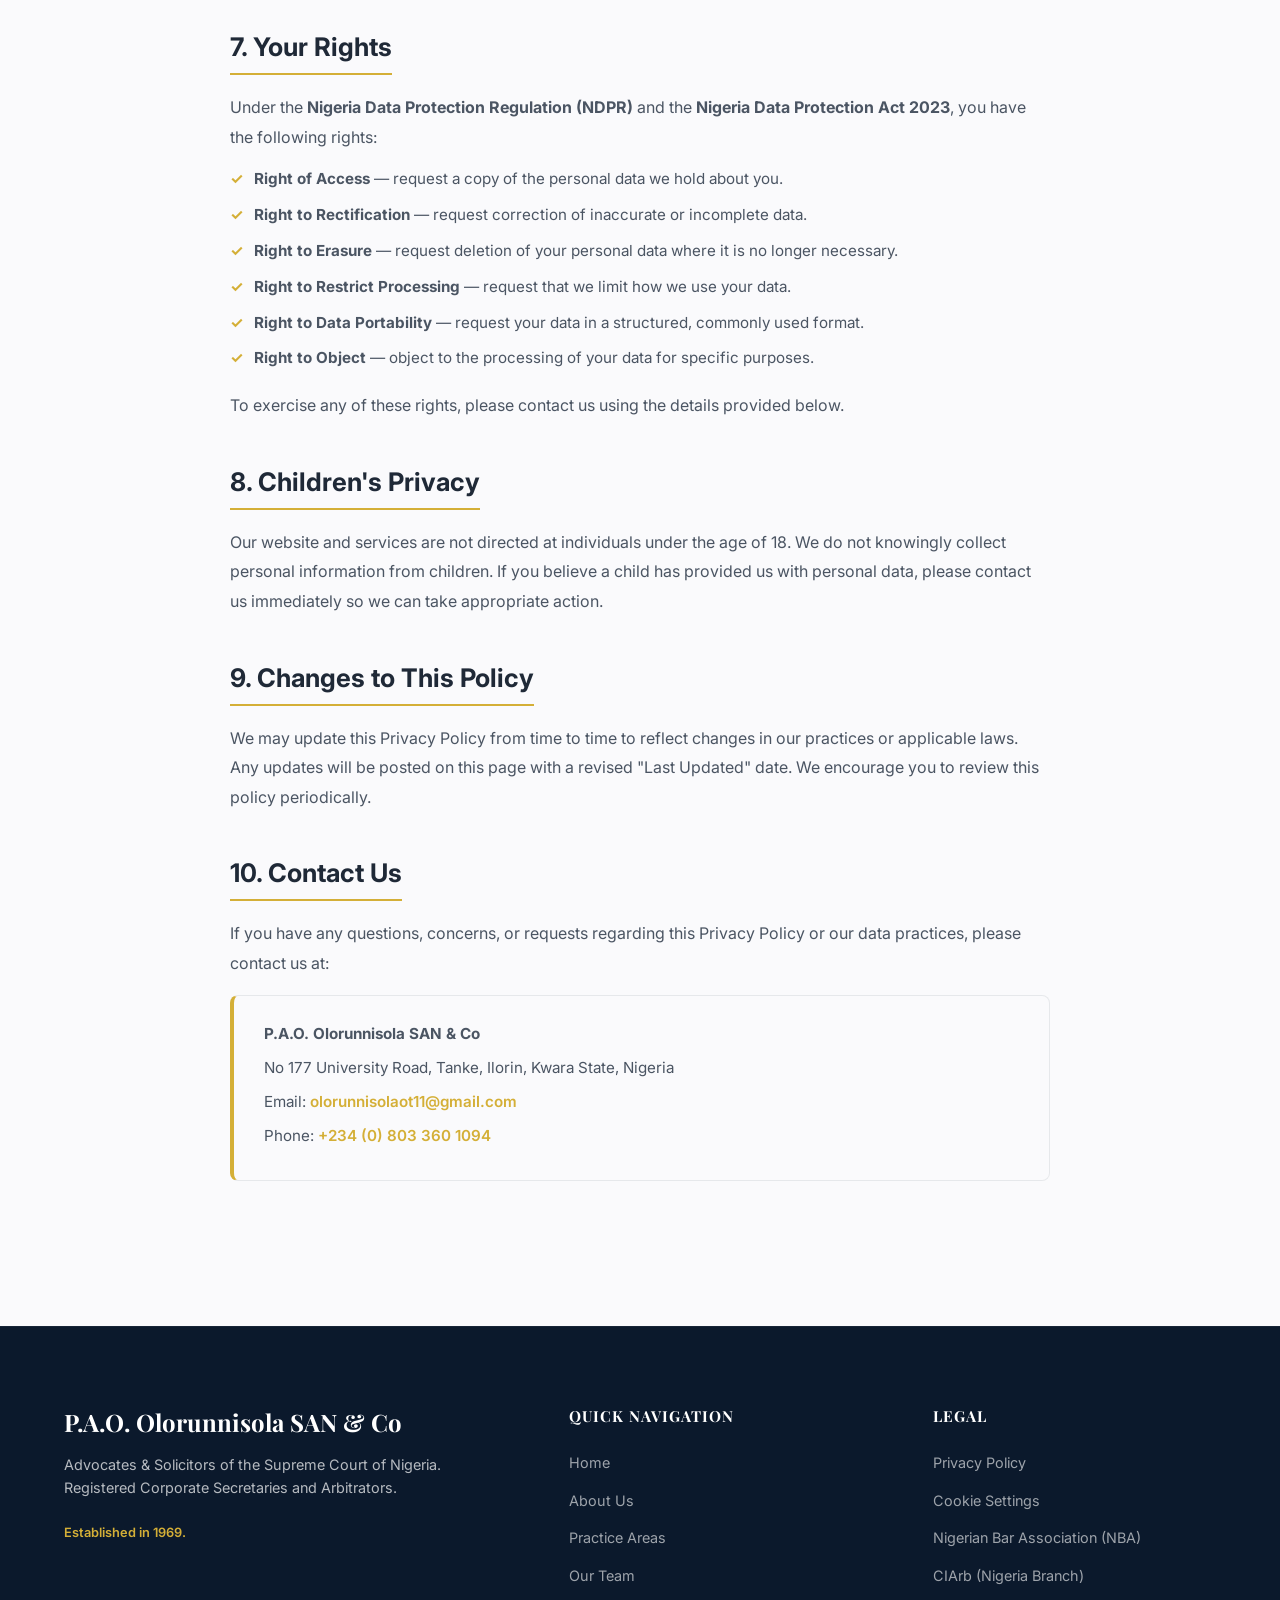
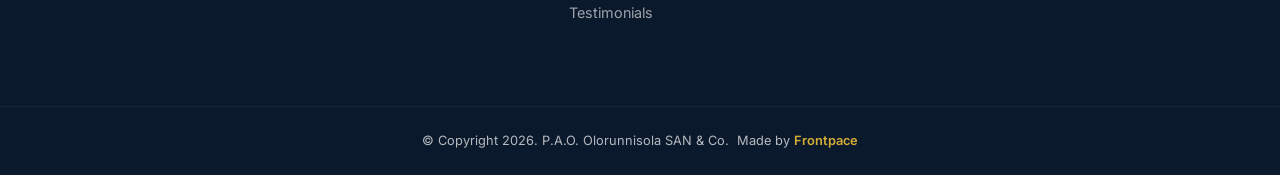
<file: privacy.html>
<!DOCTYPE html>
<html lang="en">
<head>
    <meta charset="UTF-8">
    <meta name="viewport" content="width=device-width, initial-scale=1.0">
    <title>Privacy Policy | P.A.O. Olorunnisola SAN & Co</title>
    <meta name="description" content="Privacy Policy for P.A.O. Olorunnisola SAN & Co — how we collect, use, and protect your personal information.">
    <!-- Google Fonts -->
    <link rel="preconnect" href="https://fonts.googleapis.com">
    <link rel="preconnect" href="https://fonts.gstatic.com" crossorigin>
    <link href="https://fonts.googleapis.com/css2?family=Inter:wght@300;400;500;600;700&family=Playfair+Display:ital,wght@0,400;0,500;0,600;0,700;1,400&display=swap" rel="stylesheet">
    <!-- Main Stylesheet -->
    <link rel="stylesheet" href="styles.css">
</head>
<body class="light-mode">
    
    <!-- Navigation Header -->
    <header class="site-header">
        <div class="header-container">
            <a href="index.html" class="logo-area" aria-label="P.A.O. Olorunnisola SAN & Co Home">
                <span class="logo-main">P.A.O. OLORUNNISOLA</span>
                <span class="logo-sub">SAN & CO. <span class="divider">|</span> ESTD. 1969</span>
            </a>
            
            <nav class="nav-menu" id="navMenu">
                <a href="index.html#home" class="nav-link">Home</a>
                <a href="index.html#about" class="nav-link">About Us</a>
                <a href="index.html#practice" class="nav-link">Practice Areas</a>
                <a href="team.html" class="nav-link">Our Team</a>
                <a href="index.html#testimonials" class="nav-link">Testimonials</a>
                <a href="index.html#contact" class="nav-link cta-link">Contact</a>
            </nav>

            <div class="header-actions">
                <button class="theme-toggle" id="themeToggle" aria-label="Toggle dark mode">
                    <svg class="sun-icon" fill="none" stroke="currentColor" viewBox="0 0 24 24"><circle cx="12" cy="12" r="5"></circle><path d="M12 1v2M12 21v2M4.22 4.22l1.42 1.42M18.36 18.36l1.42 1.42M1 12h2M21 12h2M4.22 19.78l1.42-1.42M18.36 5.64l1.42-1.42"></path></svg>
                    <svg class="moon-icon" fill="none" stroke="currentColor" viewBox="0 0 24 24"><path d="M21 12.79A9 9 0 1111.21 3 7 7 0 0021 12.79z"></path></svg>
                </button>
                <button class="mobile-menu-btn" id="mobileMenuBtn" aria-label="Open menu">
                    <span></span><span></span><span></span>
                </button>
            </div>
        </div>
    </header>

    <!-- Subpage Hero -->
    <section class="subpage-hero">
        <div class="subpage-hero-content">
            <span class="section-subtitle">LEGAL NOTICE</span>
            <h1>Privacy Policy</h1>
            <p>How we collect, use, and protect your personal information.</p>
        </div>
    </section>

    <!-- Privacy Policy Content -->
    <section class="privacy-content">
        <div class="section-container">
            <div class="policy-document">

                <p class="policy-updated"><strong>Last Updated:</strong> September 2026</p>

                <div class="policy-section">
                    <h2>1. Introduction</h2>
                    <p>P.A.O. Olorunnisola SAN & Co ("the Firm", "we", "us", or "our") is committed to protecting your privacy and personal data. This Privacy Policy explains how we collect, use, store, and protect information obtained through our website <strong>pao-olorunnisola.com</strong> and through our legal services.</p>
                    <p>By accessing or using our website, you consent to the practices described in this policy. If you do not agree with any part of this policy, please discontinue use of our website immediately.</p>
                </div>

                <div class="policy-section">
                    <h2>2. Information We Collect</h2>
                    
                    <h3>2.1 Information You Provide Voluntarily</h3>
                    <p>When you use our contact form or reach out to us directly, we may collect:</p>
                    <ul>
                        <li><strong>Full Name</strong> — to identify and address you properly.</li>
                        <li><strong>Email Address</strong> — to respond to your inquiry.</li>
                        <li><strong>Phone Number</strong> — to contact you regarding your legal matter.</li>
                        <li><strong>Legal Service Category</strong> — to route your inquiry to the appropriate counsel.</li>
                        <li><strong>Details of Legal Inquiry</strong> — to understand the nature of your request.</li>
                    </ul>

                    <h3>2.2 Information Collected Automatically</h3>
                    <p>When you visit our website, certain information may be collected automatically through cookies and similar technologies:</p>
                    <ul>
                        <li><strong>Browser type and version</strong></li>
                        <li><strong>Device type</strong> (desktop, mobile, tablet)</li>
                        <li><strong>Pages visited and time spent</strong> on each page</li>
                        <li><strong>Referring website</strong> (how you found us)</li>
                        <li><strong>IP address</strong> (anonymized where possible)</li>
                    </ul>

                    <h3>2.3 Third-Party Services</h3>
                    <p>Our website embeds <strong>Google Maps</strong> to display our office location. Google may collect data in accordance with its own <a href="https://policies.google.com/privacy" target="_blank" rel="noopener">Privacy Policy</a>. We do not control Google's data collection practices.</p>
                </div>

                <div class="policy-section">
                    <h2>3. How We Use Your Information</h2>
                    <p>We use the information we collect for the following purposes:</p>
                    <ul>
                        <li>To <strong>respond to your legal inquiries</strong> and schedule consultations.</li>
                        <li>To <strong>provide legal services</strong> as engaged by you.</li>
                        <li>To <strong>improve our website</strong> and user experience.</li>
                        <li>To <strong>comply with legal obligations</strong> under Nigerian law.</li>
                        <li>To <strong>protect our rights</strong> and prevent fraud or misuse.</li>
                    </ul>
                    <p>We will <strong>never sell, rent, or trade</strong> your personal information to third parties for marketing purposes.</p>
                </div>

                <div class="policy-section">
                    <h2>4. Cookies</h2>
                    <p>Cookies are small text files stored on your device when you visit a website. We use the following types of cookies:</p>
                    
                    <div class="cookie-table-wrapper">
                        <table class="cookie-table">
                            <thead>
                                <tr>
                                    <th>Cookie Type</th>
                                    <th>Purpose</th>
                                    <th>Duration</th>
                                </tr>
                            </thead>
                            <tbody>
                                <tr>
                                    <td><strong>Essential</strong></td>
                                    <td>Required for basic website functionality (e.g. theme preference, cookie consent status).</td>
                                    <td>1 year</td>
                                </tr>
                                <tr>
                                    <td><strong>Functional</strong></td>
                                    <td>Remember your preferences such as dark/light mode.</td>
                                    <td>1 year</td>
                                </tr>
                                <tr>
                                    <td><strong>Embedded Content</strong></td>
                                    <td>Google Maps may set cookies when the map is loaded.</td>
                                    <td>Varies</td>
                                </tr>
                            </tbody>
                        </table>
                    </div>

                    <p>You can manage your cookie preferences at any time by clicking the <strong>"Cookie Settings"</strong> link in our website footer, or by adjusting your browser settings. Please note that disabling essential cookies may affect website functionality.</p>
                </div>

                <div class="policy-section">
                    <h2>5. Data Security</h2>
                    <p>We implement appropriate technical and organizational measures to protect your personal data against unauthorized access, alteration, disclosure, or destruction. These measures include:</p>
                    <ul>
                        <li>Secure HTTPS encryption on all pages.</li>
                        <li>Limited access to personal data on a need-to-know basis.</li>
                        <li>Regular security assessments of our digital infrastructure.</li>
                    </ul>
                    <p>However, no method of transmission over the Internet or method of electronic storage is 100% secure. While we strive to protect your data, we cannot guarantee its absolute security.</p>
                </div>

                <div class="policy-section">
                    <h2>6. Data Retention</h2>
                    <p>We retain your personal data only for as long as necessary to fulfil the purposes outlined in this policy, or as required by Nigerian law. Contact form submissions are retained for a maximum of <strong>24 months</strong> unless a legal engagement is established, in which case the data is retained in accordance with the Rules of Professional Conduct for Legal Practitioners.</p>
                </div>

                <div class="policy-section">
                    <h2>7. Your Rights</h2>
                    <p>Under the <strong>Nigeria Data Protection Regulation (NDPR)</strong> and the <strong>Nigeria Data Protection Act 2023</strong>, you have the following rights:</p>
                    <ul>
                        <li><strong>Right of Access</strong> — request a copy of the personal data we hold about you.</li>
                        <li><strong>Right to Rectification</strong> — request correction of inaccurate or incomplete data.</li>
                        <li><strong>Right to Erasure</strong> — request deletion of your personal data where it is no longer necessary.</li>
                        <li><strong>Right to Restrict Processing</strong> — request that we limit how we use your data.</li>
                        <li><strong>Right to Data Portability</strong> — request your data in a structured, commonly used format.</li>
                        <li><strong>Right to Object</strong> — object to the processing of your data for specific purposes.</li>
                    </ul>
                    <p>To exercise any of these rights, please contact us using the details provided below.</p>
                </div>

                <div class="policy-section">
                    <h2>8. Children's Privacy</h2>
                    <p>Our website and services are not directed at individuals under the age of 18. We do not knowingly collect personal information from children. If you believe a child has provided us with personal data, please contact us immediately so we can take appropriate action.</p>
                </div>

                <div class="policy-section">
                    <h2>9. Changes to This Policy</h2>
                    <p>We may update this Privacy Policy from time to time to reflect changes in our practices or applicable laws. Any updates will be posted on this page with a revised "Last Updated" date. We encourage you to review this policy periodically.</p>
                </div>

                <div class="policy-section">
                    <h2>10. Contact Us</h2>
                    <p>If you have any questions, concerns, or requests regarding this Privacy Policy or our data practices, please contact us at:</p>
                    <div class="policy-contact-block">
                        <p><strong>P.A.O. Olorunnisola SAN & Co</strong></p>
                        <p>No 177 University Road, Tanke, Ilorin, Kwara State, Nigeria</p>
                        <p>Email: <a href="mailto:olorunnisolaot11@gmail.com">olorunnisolaot11@gmail.com</a></p>
                        <p>Phone: <a href="tel:+2348033601094">+234 (0) 803 360 1094</a></p>
                    </div>
                </div>

            </div>
        </div>
    </section>

    <!-- Footer -->
    <footer class="site-footer">
        <div class="footer-top">
            <div class="section-container footer-grid">
                <div class="footer-brand">
                    <h3>P.A.O. Olorunnisola SAN & Co</h3>
                    <p class="brand-tagline">Advocates & Solicitors of the Supreme Court of Nigeria. Registered Corporate Secretaries and Arbitrators.</p>
                    <p class="brand-est">Established in 1969.</p>
                </div>
                <div class="footer-links">
                    <h4>Quick Navigation</h4>
                    <ul>
                        <li><a href="index.html#home">Home</a></li>
                        <li><a href="index.html#about">About Us</a></li>
                        <li><a href="index.html#practice">Practice Areas</a></li>
                        <li><a href="team.html">Our Team</a></li>
                        <li><a href="index.html#testimonials">Testimonials</a></li>
                    </ul>
                </div>
                <div class="footer-links">
                    <h4>Legal</h4>
                    <ul>
                        <li><a href="privacy.html">Privacy Policy</a></li>
                        <li><a href="#" id="footerCookieSettings">Cookie Settings</a></li>
                        <li><a href="https://www.nigerianbar.org.ng" target="_blank" rel="noopener">Nigerian Bar Association (NBA)</a></li>
                        <li><a href="https://ciarbnigeria.org" target="_blank" rel="noopener">CIArb (Nigeria Branch)</a></li>
                    </ul>
                </div>
            </div>
        </div>
        <div class="footer-bottom">
            <div class="section-container bottom-flex">
                <p>&copy; Copyright 2026. P.A.O. Olorunnisola SAN & Co. &nbsp;Made by <a href="https://frontpace-website.vercel.app" target="_blank" rel="noopener" class="footer-credit-link">Frontpace</a></p>
            </div>
        </div>
    </footer>

    <!-- Cookie Consent Banner -->
    <div class="cookie-banner" id="cookieBanner">
        <div class="cookie-banner-inner">
            <div class="cookie-text">
                <h4>🍪 We Value Your Privacy</h4>
                <p>We use cookies to enhance your browsing experience, remember your preferences, and improve our website. By clicking "Accept All", you consent to our use of cookies. Read our <a href="privacy.html">Privacy Policy</a> for more details.</p>
            </div>
            <div class="cookie-actions">
                <button class="btn cookie-btn cookie-btn-accept" id="cookieAccept">Accept All</button>
                <button class="btn cookie-btn cookie-btn-essential" id="cookieEssential">Essential Only</button>
                <button class="btn cookie-btn cookie-btn-decline" id="cookieDecline">Decline</button>
            </div>
        </div>
    </div>

    <!-- Scripts -->
    <script src="app.js"></script>
</body>
</html>
</file>
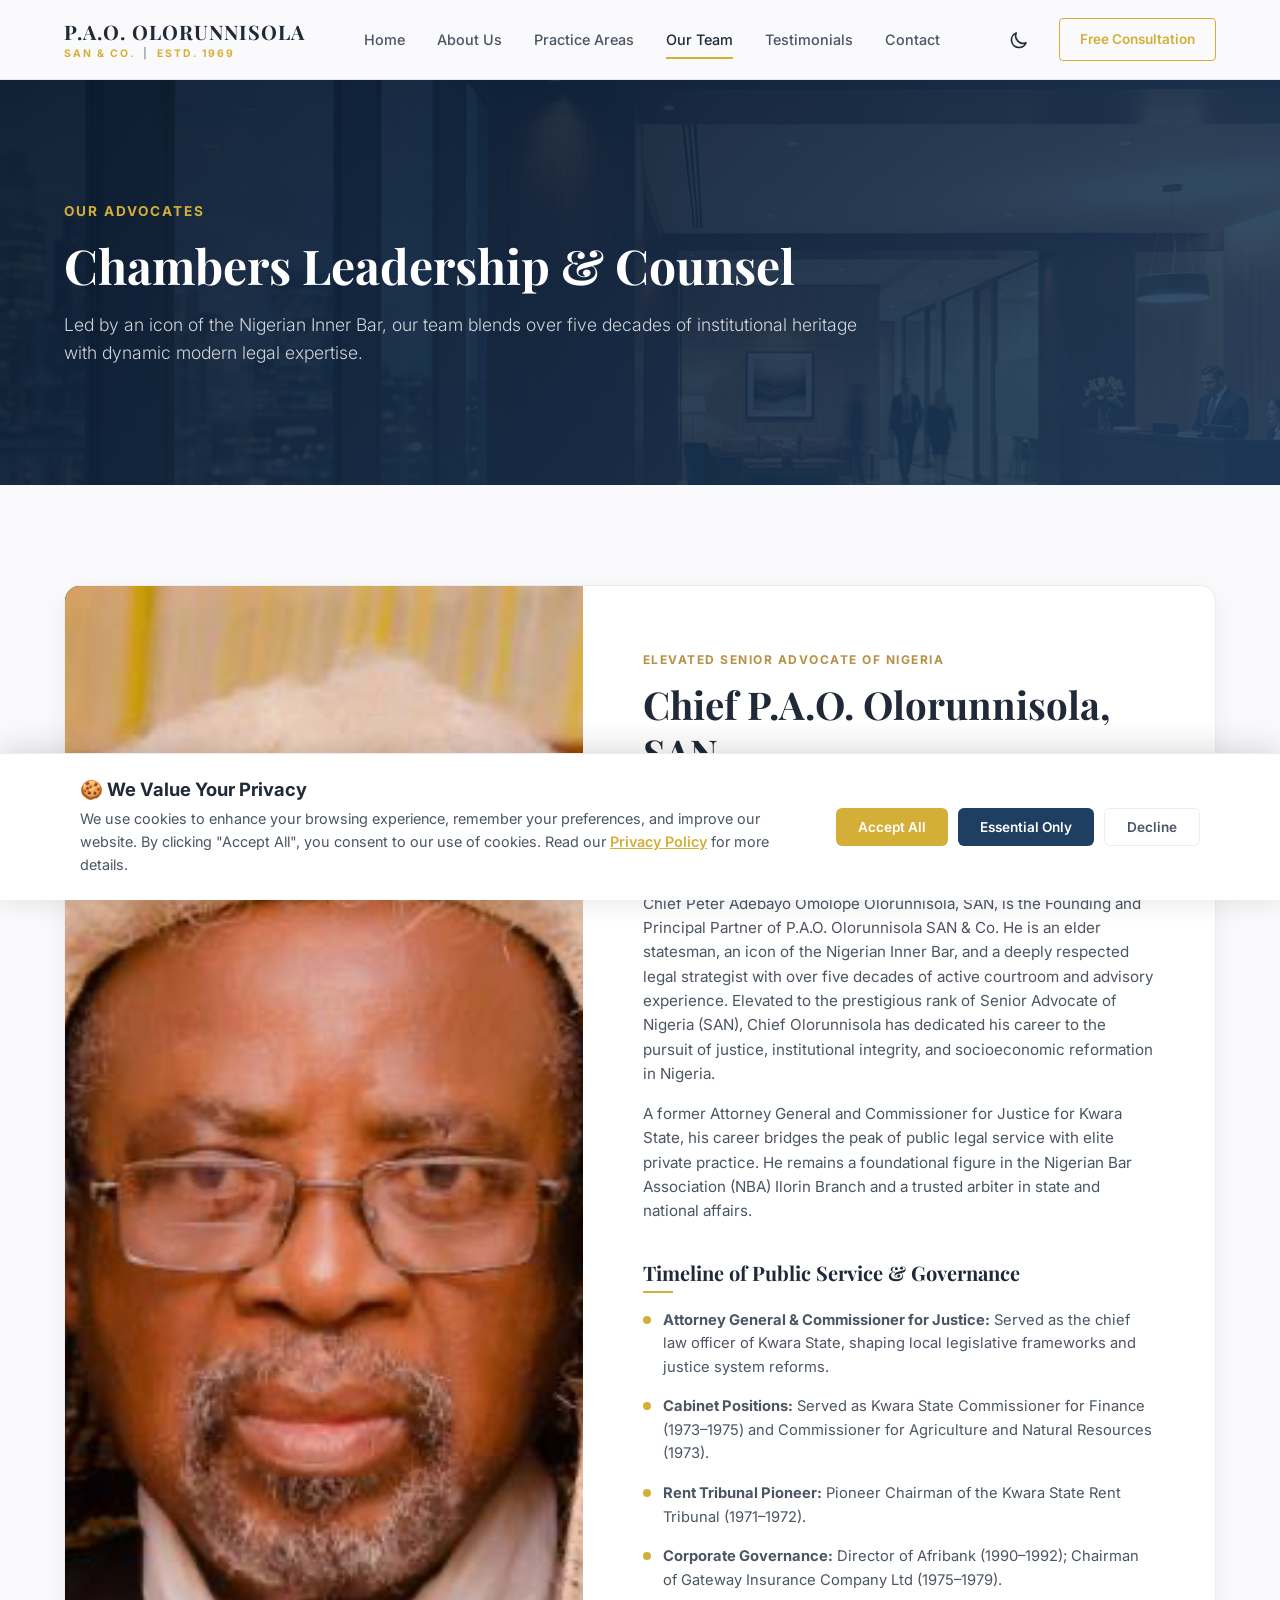
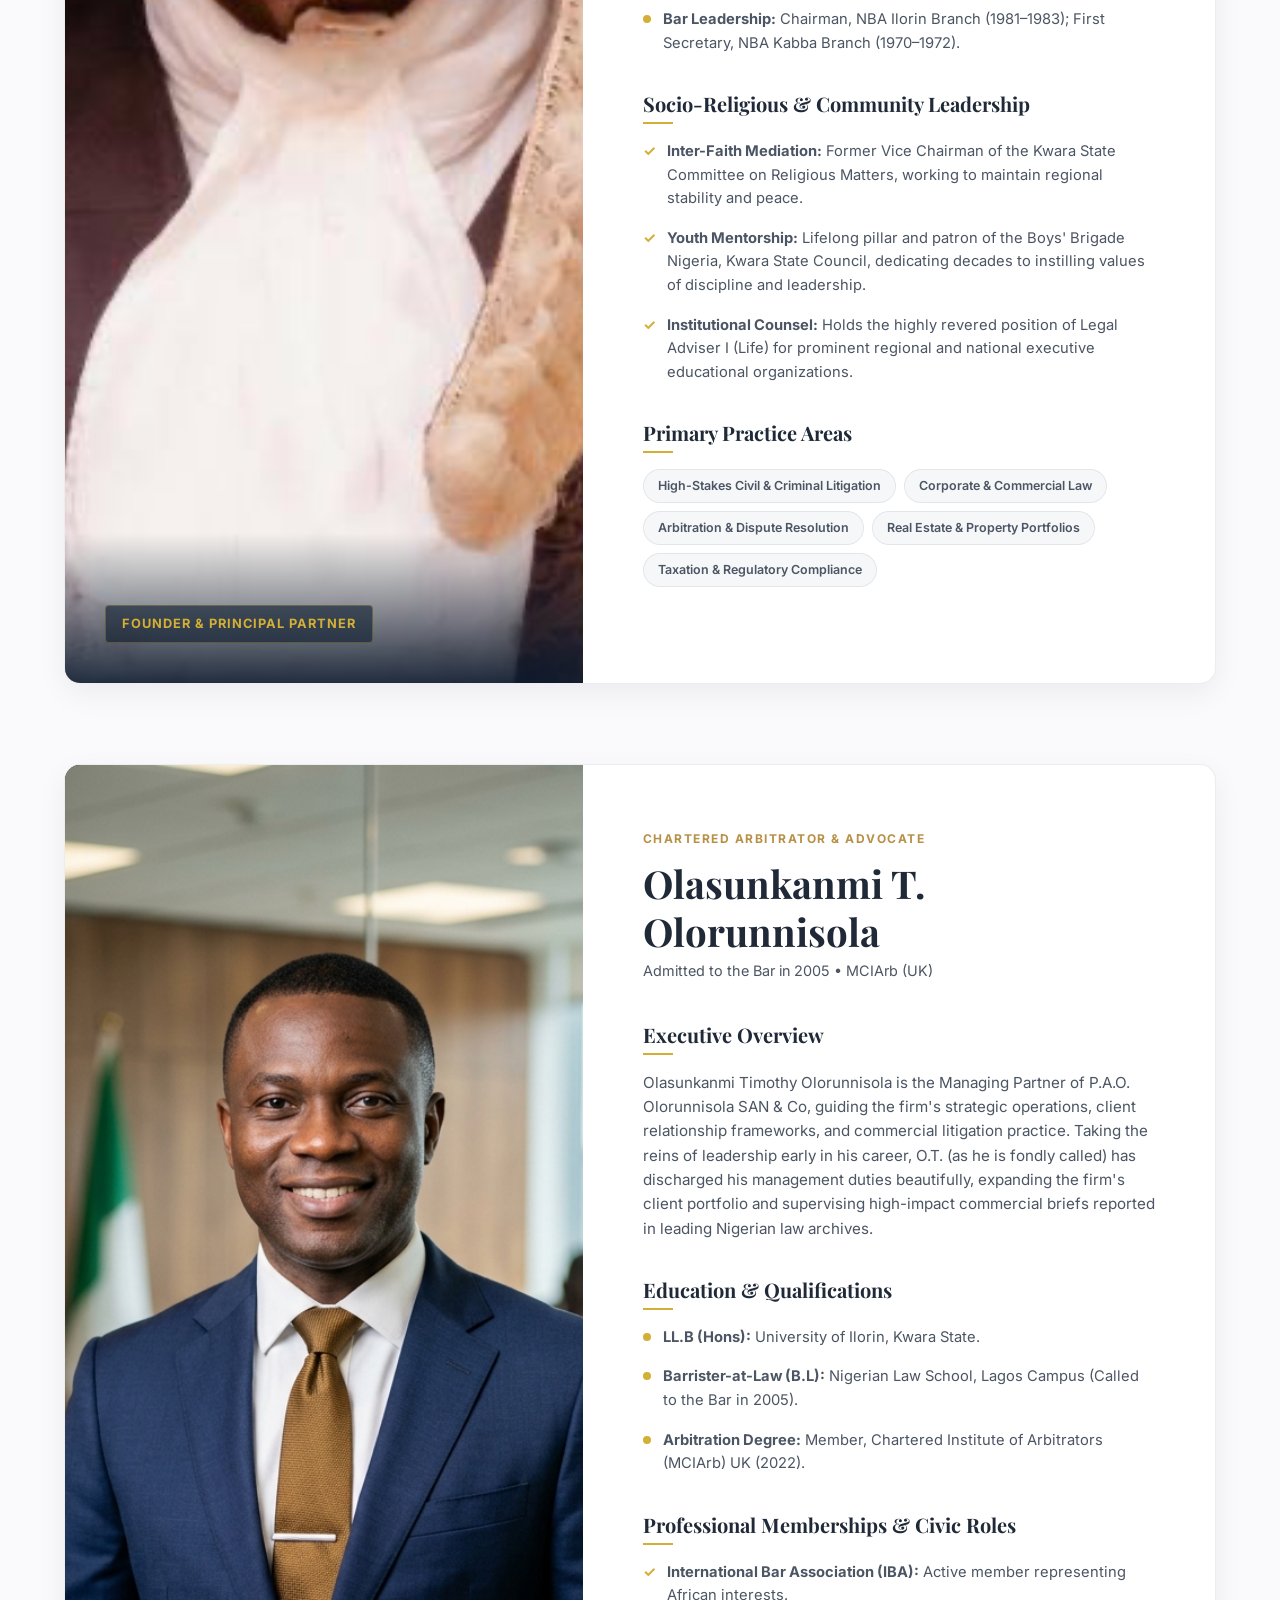
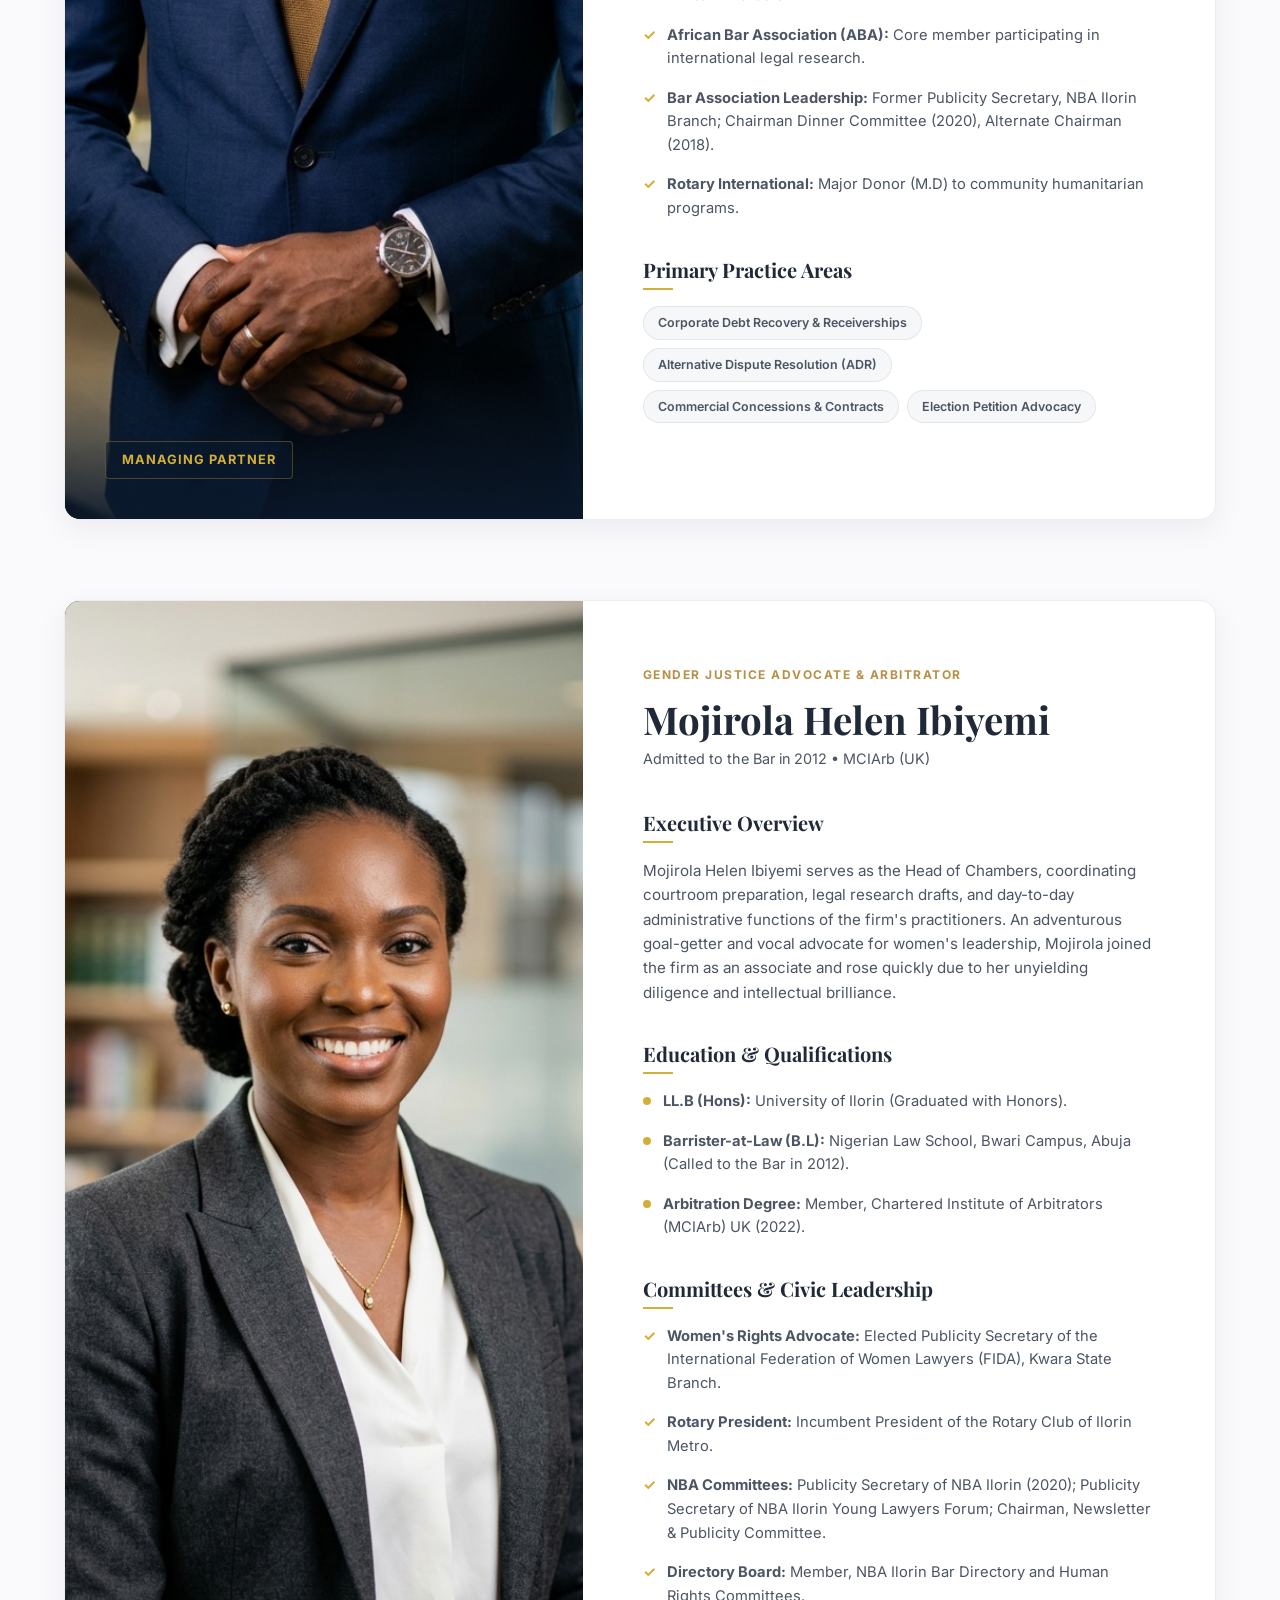
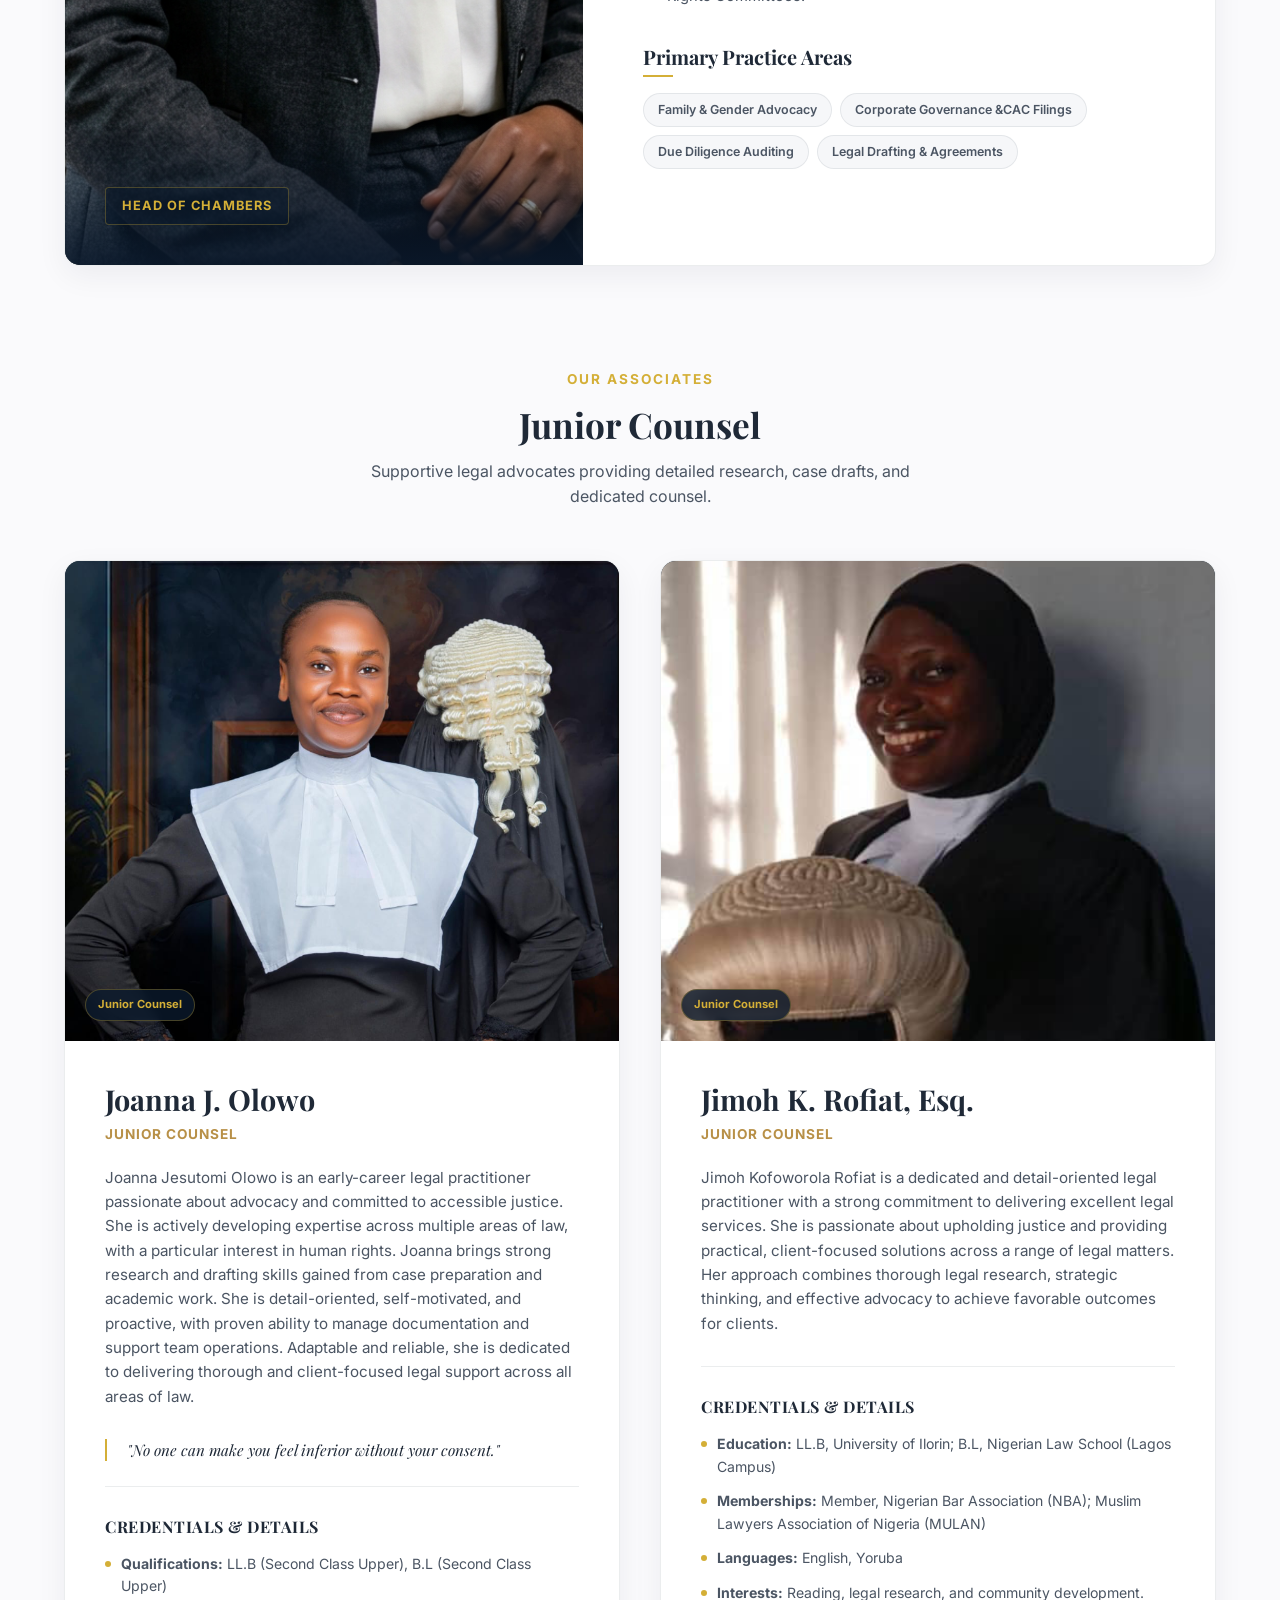
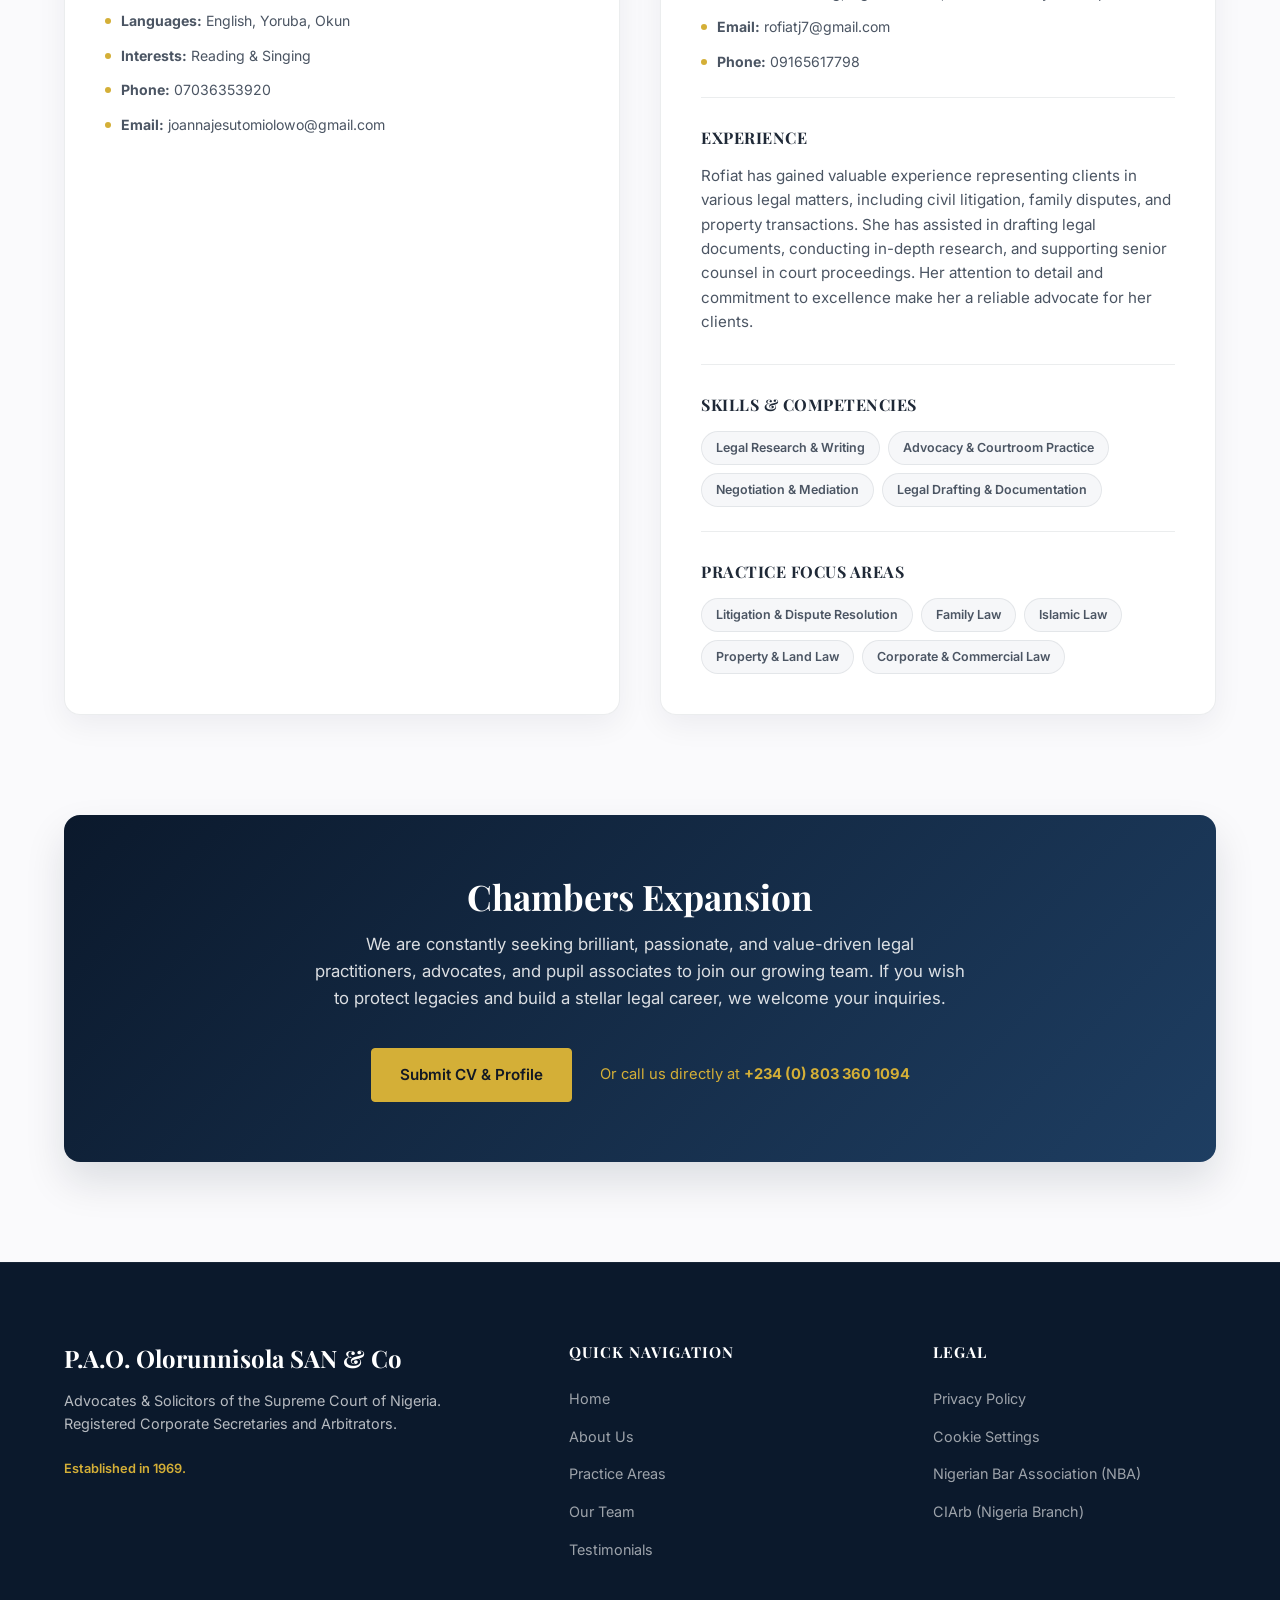
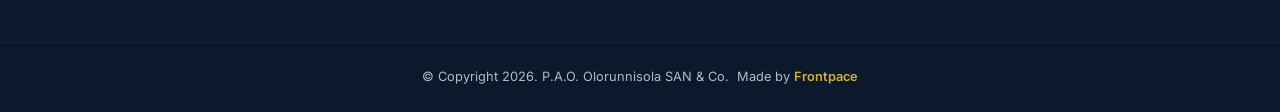
<file: team.html>
<!DOCTYPE html>
<html lang="en">
<head>
    <meta charset="UTF-8">
    <meta name="viewport" content="width=device-width, initial-scale=1.0">
    <title>Our Team | P.A.O. Olorunnisola SAN & Co</title>
    <meta name="description" content="Meet our advocates, solicitors, and arbitrators. Led by our founder Chief P.A.O. Olorunnisola, SAN, our practitioners are committed to legal excellence.">
    <!-- Google Fonts -->
    <link rel="preconnect" href="https://fonts.googleapis.com">
    <link rel="preconnect" href="https://fonts.gstatic.com" crossorigin>
    <link href="https://fonts.googleapis.com/css2?family=Inter:wght@300;400;500;600;700&family=Playfair+Display:ital,wght@0,400;0,500;0,600;0,700;1,400&display=swap" rel="stylesheet">
    <!-- Main Stylesheet -->
    <link rel="stylesheet" href="styles.css">
</head>
<body class="light-mode">
    
    <!-- Navigation Header -->
    <header class="site-header">
        <div class="header-container">
            <a href="index.html" class="logo-area" aria-label="P.A.O. Olorunnisola SAN & Co Home">
                <span class="logo-main">P.A.O. OLORUNNISOLA</span>
                <span class="logo-sub">SAN & CO. <span class="divider">|</span> ESTD. 1969</span>
            </a>
            
            <nav class="nav-menu" id="navMenu">
                <a href="index.html#home" class="nav-link">Home</a>
                <a href="index.html#about" class="nav-link">About Us</a>
                <a href="index.html#practice" class="nav-link">Practice Areas</a>
                <a href="#" class="nav-link active">Our Team</a>
                <a href="index.html#testimonials" class="nav-link">Testimonials</a>
                <a href="index.html#contact" class="nav-link">Contact</a>
            </nav>
            
            <div class="header-actions">
                <button class="theme-toggle" id="themeToggle" aria-label="Toggle dark mode">
                    <!-- Sun Icon (visible in dark mode) -->
                    <svg class="sun-icon" fill="none" stroke="currentColor" viewBox="0 0 24 24" xmlns="http://www.w3.org/2000/svg">
                        <path stroke-linecap="round" stroke-linejoin="round" stroke-width="2" d="M12 3v1m0 16v1m9-9h-1M4 12H3m15.364-6.364l-.707.707M6.343 17.657l-.707.707m12.728 0l-.707-.707M6.343 6.343l-.707-.707M12 8a4 4 0 100 8 4 4 0 000-8z"></path>
                    </svg>
                    <!-- Moon Icon (visible in light mode) -->
                    <svg class="moon-icon" fill="none" stroke="currentColor" viewBox="0 0 24 24" xmlns="http://www.w3.org/2000/svg">
                        <path stroke-linecap="round" stroke-linejoin="round" stroke-width="2" d="M20.354 15.354A9 9 0 018.646 3.646 9.003 9.003 0 0012 21a9.003 9.003 0 008.354-5.646z"></path>
                    </svg>
                </button>
                <a href="index.html#contact" class="btn-consultation">Free Consultation</a>
                <button class="mobile-nav-toggle" id="mobileNavToggle" aria-label="Open menu">
                    <span class="bar"></span>
                    <span class="bar"></span>
                    <span class="bar"></span>
                </button>
            </div>
        </div>
    </header>

    <!-- Subpage Hero -->
    <section class="subpage-hero">
        <div class="subpage-hero-overlay"></div>
        <div class="section-container">
            <div class="subpage-hero-content fade-in-up">
                <span class="section-subtitle">OUR ADVOCATES</span>
                <h1>Chambers Leadership & Counsel</h1>
                <p class="subpage-hero-lead">Led by an icon of the Nigerian Inner Bar, our team blends over five decades of institutional heritage with dynamic modern legal expertise.</p>
            </div>
        </div>
    </section>

    <!-- Detailed Team Grid -->
    <section class="team-page-section">
        <div class="section-container">
            
            <!-- 1. THE FOUNDER -->
            <div class="profile-large-block scroll-reveal">
                <div class="profile-large-grid">
                    <div class="profile-large-image">
                        <img src="images/founder_portrait.png" alt="Chief P.A.O. Olorunnisola, SAN" class="profile-img-large">
                        <div class="profile-image-overlay">
                            <span class="badge-role">FOUNDER & PRINCIPAL PARTNER</span>
                        </div>
                    </div>
                    <div class="profile-large-info">
                        <span class="profile-badge-text">ELEVATED SENIOR ADVOCATE OF NIGERIA</span>
                        <h2>Chief P.A.O. Olorunnisola, SAN</h2>
                        <span class="profile-years">Admitted to the Bar in 1969 • BOSAN Member</span>
                        
                        <div class="profile-section-block">
                            <h3>Executive Overview</h3>
                            <p>Chief Peter Adebayo Omolope Olorunnisola, SAN, is the Founding and Principal Partner of P.A.O. Olorunnisola SAN & Co. He is an elder statesman, an icon of the Nigerian Inner Bar, and a deeply respected legal strategist with over five decades of active courtroom and advisory experience. Elevated to the prestigious rank of Senior Advocate of Nigeria (SAN), Chief Olorunnisola has dedicated his career to the pursuit of justice, institutional integrity, and socioeconomic reformation in Nigeria.</p>
                            <p>A former Attorney General and Commissioner for Justice for Kwara State, his career bridges the peak of public legal service with elite private practice. He remains a foundational figure in the Nigerian Bar Association (NBA) Ilorin Branch and a trusted arbiter in state and national affairs.</p>
                        </div>

                        <div class="profile-section-block">
                            <h3>Timeline of Public Service & Governance</h3>
                            <ul class="timeline-list">
                                <li><strong>Attorney General & Commissioner for Justice:</strong> Served as the chief law officer of Kwara State, shaping local legislative frameworks and justice system reforms.</li>
                                <li><strong>Cabinet Positions:</strong> Served as Kwara State Commissioner for Finance (1973–1975) and Commissioner for Agriculture and Natural Resources (1973).</li>
                                <li><strong>Rent Tribunal Pioneer:</strong> Pioneer Chairman of the Kwara State Rent Tribunal (1971–1972).</li>
                                <li><strong>Corporate Governance:</strong> Director of Afribank (1990–1992); Chairman of Gateway Insurance Company Ltd (1975–1979).</li>
                                <li><strong>Bar Leadership:</strong> Chairman, NBA Ilorin Branch (1981–1983); First Secretary, NBA Kabba Branch (1970–1972).</li>
                            </ul>
                        </div>
                        
                        <div class="profile-section-block">
                            <h3>Socio-Religious & Community Leadership</h3>
                            <ul class="check-list">
                                <li><strong>Inter-Faith Mediation:</strong> Former Vice Chairman of the Kwara State Committee on Religious Matters, working to maintain regional stability and peace.</li>
                                <li><strong>Youth Mentorship:</strong> Lifelong pillar and patron of the Boys' Brigade Nigeria, Kwara State Council, dedicating decades to instilling values of discipline and leadership.</li>
                                <li><strong>Institutional Counsel:</strong> Holds the highly revered position of Legal Adviser I (Life) for prominent regional and national executive educational organizations.</li>
                            </ul>
                        </div>

                        <div class="profile-section-block">
                            <h3>Primary Practice Areas</h3>
                            <div class="practice-tags">
                                <span class="p-tag">High-Stakes Civil & Criminal Litigation</span>
                                <span class="p-tag">Corporate & Commercial Law</span>
                                <span class="p-tag">Arbitration & Dispute Resolution</span>
                                <span class="p-tag">Real Estate & Property Portfolios</span>
                                <span class="p-tag">Taxation & Regulatory Compliance</span>
                            </div>
                        </div>
                    </div>
                </div>
            </div>

            <!-- 2. THE MANAGING PARTNER -->
            <div class="profile-large-block scroll-reveal">
                <div class="profile-large-grid inverse">
                    <div class="profile-large-image">
                        <img src="images/olasunkanmi_portrait.jpg" alt="Olasunkanmi Timothy Olorunnisola" class="profile-img-large">
                        <div class="profile-image-overlay">
                            <span class="badge-role">MANAGING PARTNER</span>
                        </div>
                    </div>
                    <div class="profile-large-info">
                        <span class="profile-badge-text">CHARTERED ARBITRATOR & ADVOCATE</span>
                        <h2>Olasunkanmi T. Olorunnisola</h2>
                        <span class="profile-years">Admitted to the Bar in 2005 • MCIArb (UK)</span>
                        
                        <div class="profile-section-block">
                            <h3>Executive Overview</h3>
                            <p>Olasunkanmi Timothy Olorunnisola is the Managing Partner of P.A.O. Olorunnisola SAN & Co, guiding the firm's strategic operations, client relationship frameworks, and commercial litigation practice. Taking the reins of leadership early in his career, O.T. (as he is fondly called) has discharged his management duties beautifully, expanding the firm's client portfolio and supervising high-impact commercial briefs reported in leading Nigerian law archives.</p>
                        </div>

                        <div class="profile-section-block">
                            <h3>Education & Qualifications</h3>
                            <ul class="timeline-list">
                                <li><strong>LL.B (Hons):</strong> University of Ilorin, Kwara State.</li>
                                <li><strong>Barrister-at-Law (B.L):</strong> Nigerian Law School, Lagos Campus (Called to the Bar in 2005).</li>
                                <li><strong>Arbitration Degree:</strong> Member, Chartered Institute of Arbitrators (MCIArb) UK (2022).</li>
                            </ul>
                        </div>

                        <div class="profile-section-block">
                            <h3>Professional Memberships & Civic Roles</h3>
                            <ul class="check-list">
                                <li><strong>International Bar Association (IBA):</strong> Active member representing African interests.</li>
                                <li><strong>African Bar Association (ABA):</strong> Core member participating in international legal research.</li>
                                <li><strong>Bar Association Leadership:</strong> Former Publicity Secretary, NBA Ilorin Branch; Chairman Dinner Committee (2020), Alternate Chairman (2018).</li>
                                <li><strong>Rotary International:</strong> Major Donor (M.D) to community humanitarian programs.</li>
                            </ul>
                        </div>

                        <div class="profile-section-block">
                            <h3>Primary Practice Areas</h3>
                            <div class="practice-tags">
                                <span class="p-tag">Corporate Debt Recovery & Receiverships</span>
                                <span class="p-tag">Alternative Dispute Resolution (ADR)</span>
                                <span class="p-tag">Commercial Concessions & Contracts</span>
                                <span class="p-tag">Election Petition Advocacy</span>
                            </div>
                        </div>
                    </div>
                </div>
            </div>

            <!-- 3. HEAD OF CHAMBERS -->
            <div class="profile-large-block scroll-reveal">
                <div class="profile-large-grid">
                    <div class="profile-large-image">
                        <img src="images/mojirola_portrait.jpg" alt="Mojirola Helen Ibiyemi" class="profile-img-large">
                        <div class="profile-image-overlay">
                            <span class="badge-role">HEAD OF CHAMBERS</span>
                        </div>
                    </div>
                    <div class="profile-large-info">
                        <span class="profile-badge-text">GENDER JUSTICE ADVOCATE & ARBITRATOR</span>
                        <h2>Mojirola Helen Ibiyemi</h2>
                        <span class="profile-years">Admitted to the Bar in 2012 • MCIArb (UK)</span>
                        
                        <div class="profile-section-block">
                            <h3>Executive Overview</h3>
                            <p>Mojirola Helen Ibiyemi serves as the Head of Chambers, coordinating courtroom preparation, legal research drafts, and day-to-day administrative functions of the firm's practitioners. An adventurous goal-getter and vocal advocate for women's leadership, Mojirola joined the firm as an associate and rose quickly due to her unyielding diligence and intellectual brilliance.</p>
                        </div>

                        <div class="profile-section-block">
                            <h3>Education & Qualifications</h3>
                            <ul class="timeline-list">
                                <li><strong>LL.B (Hons):</strong> University of Ilorin (Graduated with Honors).</li>
                                <li><strong>Barrister-at-Law (B.L):</strong> Nigerian Law School, Bwari Campus, Abuja (Called to the Bar in 2012).</li>
                                <li><strong>Arbitration Degree:</strong> Member, Chartered Institute of Arbitrators (MCIArb) UK (2022).</li>
                            </ul>
                        </div>

                        <div class="profile-section-block">
                            <h3>Committees & Civic Leadership</h3>
                            <ul class="check-list">
                                <li><strong>Women's Rights Advocate:</strong> Elected Publicity Secretary of the International Federation of Women Lawyers (FIDA), Kwara State Branch.</li>
                                <li><strong>Rotary President:</strong> Incumbent President of the Rotary Club of Ilorin Metro.</li>
                                <li><strong>NBA Committees:</strong> Publicity Secretary of NBA Ilorin (2020); Publicity Secretary of NBA Ilorin Young Lawyers Forum; Chairman, Newsletter & Publicity Committee.</li>
                                <li><strong>Directory Board:</strong> Member, NBA Ilorin Bar Directory and Human Rights Committees.</li>
                            </ul>
                        </div>

                        <div class="profile-section-block">
                            <h3>Primary Practice Areas</h3>
                            <div class="practice-tags">
                                <span class="p-tag">Family & Gender Advocacy</span>
                                <span class="p-tag">Corporate Governance &CAC Filings</span>
                                <span class="p-tag">Due Diligence Auditing</span>
                                <span class="p-tag">Legal Drafting & Agreements</span>
                            </div>
                        </div>
                    </div>
                </div>
            </div>

            <!-- JUNIOR COUNSEL SUBHEADER -->
            <div class="team-subheader scroll-reveal">
                <span class="section-subtitle">OUR ASSOCIATES</span>
                <h2>Junior Counsel</h2>
                <p>Supportive legal advocates providing detailed research, case drafts, and dedicated counsel.</p>
            </div>

            <!-- JUNIOR COUNSEL GRID -->
            <div class="team-grid junior-grid scroll-reveal">
                
                <!-- Profile: Joanna Jesutomi Olowo -->
                <div class="team-card">
                    <div class="team-image-wrapper">
                        <img src="images/joanna_portrait.png" alt="Joanna Jesutomi Olowo" class="team-img" loading="lazy">
                        <div class="team-socials">
                            <span class="social-badge">Junior Counsel</span>
                        </div>
                    </div>
                    <div class="team-info">
                        <h3>Joanna J. Olowo</h3>
                        <span class="team-role">Junior Counsel</span>
                        
                        <p class="team-bio">
                            Joanna Jesutomi Olowo is an early-career legal practitioner passionate about advocacy and committed to accessible justice. She is actively developing expertise across multiple areas of law, with a particular interest in human rights. Joanna brings strong research and drafting skills gained from case preparation and academic work. She is detail-oriented, self-motivated, and proactive, with proven ability to manage documentation and support team operations. Adaptable and reliable, she is dedicated to delivering thorough and client-focused legal support across all areas of law.
                        </p>
                        
                        <blockquote class="philosophical-quote small-quote" style="font-size: 0.95rem; margin: 15px 0 25px 0;">
                            "No one can make you feel inferior without your consent."
                        </blockquote>
                        
                        <div class="team-meta">
                            <h4>Credentials & Details</h4>
                            <ul class="meta-list">
                                <li><strong>Qualifications:</strong> LL.B (Second Class Upper), B.L (Second Class Upper)</li>
                                <li><strong>Languages:</strong> English, Yoruba, Okun</li>
                                <li><strong>Interests:</strong> Reading & Singing</li>
                                <li><strong>Phone:</strong> <a href="tel:07036353920" class="contact-link-hover">07036353920</a></li>
                                <li><strong>Email:</strong> <a href="mailto:joannajesutomiolowo@gmail.com" class="contact-link-hover">joannajesutomiolowo@gmail.com</a></li>
                            </ul>
                        </div>
                    </div>
                </div>

                <!-- Profile: Jimoh Kofoworola Rofiat -->
                <div class="team-card">
                    <div class="team-image-wrapper">
                        <img src="images/rofiat_portrait.png" alt="Jimoh Kofoworola Rofiat" class="team-img" loading="lazy">
                        <div class="team-socials">
                            <span class="social-badge">Junior Counsel</span>
                        </div>
                    </div>
                    <div class="team-info">
                        <h3>Jimoh K. Rofiat, Esq.</h3>
                        <span class="team-role">Junior Counsel</span>
                        
                        <p class="team-bio">
                            Jimoh Kofoworola Rofiat is a dedicated and detail-oriented legal practitioner with a strong commitment to delivering excellent legal services. She is passionate about upholding justice and providing practical, client-focused solutions across a range of legal matters. Her approach combines thorough legal research, strategic thinking, and effective advocacy to achieve favorable outcomes for clients.
                        </p>
                        
                        <div class="team-meta">
                            <h4>Credentials & Details</h4>
                            <ul class="meta-list">
                                <li><strong>Education:</strong> LL.B, University of Ilorin; B.L, Nigerian Law School (Lagos Campus)</li>
                                <li><strong>Memberships:</strong> Member, Nigerian Bar Association (NBA); Muslim Lawyers Association of Nigeria (MULAN)</li>
                                <li><strong>Languages:</strong> English, Yoruba</li>
                                <li><strong>Interests:</strong> Reading, legal research, and community development.</li>
                                <li><strong>Email:</strong> <a href="mailto:rofiatj7@gmail.com" class="contact-link-hover">rofiatj7@gmail.com</a></li>
                                <li><strong>Phone:</strong> <a href="tel:09165617798" class="contact-link-hover">09165617798</a></li>
                            </ul>
                        </div>

                        <div class="team-meta" style="margin-top: 24px;">
                            <h4>Experience</h4>
                            <p class="team-bio" style="margin-top: 8px;">Rofiat has gained valuable experience representing clients in various legal matters, including civil litigation, family disputes, and property transactions. She has assisted in drafting legal documents, conducting in-depth research, and supporting senior counsel in court proceedings. Her attention to detail and commitment to excellence make her a reliable advocate for her clients.</p>
                        </div>

                        <div class="team-meta" style="margin-top: 24px;">
                            <h4>Skills & Competencies</h4>
                            <div class="practice-tags" style="margin-top: 10px;">
                                <span class="p-tag">Legal Research & Writing</span>
                                <span class="p-tag">Advocacy & Courtroom Practice</span>
                                <span class="p-tag">Negotiation & Mediation</span>
                                <span class="p-tag">Legal Drafting & Documentation</span>
                            </div>
                        </div>
                        
                        <div class="team-meta" style="margin-top: 24px;">
                            <h4>Practice Focus Areas</h4>
                            <div class="practice-tags" style="margin-top: 10px;">
                                <span class="p-tag">Litigation & Dispute Resolution</span>
                                <span class="p-tag">Family Law</span>
                                <span class="p-tag">Islamic Law</span>
                                <span class="p-tag">Property & Land Law</span>
                                <span class="p-tag">Corporate & Commercial Law</span>
                            </div>
                        </div>
                    </div>
                </div>

            </div>

            <!-- 4. CHAMBERS EXPANSION / JOIN US -->
            <div class="expansion-callout scroll-reveal">
                <div class="callout-inner">
                    <h3>Chambers Expansion</h3>
                    <p>We are constantly seeking brilliant, passionate, and value-driven legal practitioners, advocates, and pupil associates to join our growing team. If you wish to protect legacies and build a stellar legal career, we welcome your inquiries.</p>
                    <div class="callout-actions">
                        <a href="mailto:olorunnisolaot11@gmail.com" class="btn btn-primary">Submit CV & Profile</a>
                        <span class="callout-info">Or call us directly at <strong>+234 (0) 803 360 1094</strong></span>
                    </div>
                </div>
            </div>
            
        </div>
    </section>

    <!-- Footer -->
    <footer class="site-footer">
        <div class="footer-top">
            <div class="section-container footer-grid">
                <div class="footer-brand">
                    <h3>P.A.O. Olorunnisola SAN & Co</h3>
                    <p class="brand-tagline">Advocates & Solicitors of the Supreme Court of Nigeria. Registered Corporate Secretaries and Arbitrators.</p>
                    <p class="brand-est">Established in 1969.</p>
                </div>
                <div class="footer-links">
                    <h4>Quick Navigation</h4>
                    <ul>
                        <li><a href="index.html#home">Home</a></li>
                        <li><a href="index.html#about">About Us</a></li>
                        <li><a href="index.html#practice">Practice Areas</a></li>
                        <li><a href="#">Our Team</a></li>
                        <li><a href="index.html#testimonials">Testimonials</a></li>
                    </ul>
                </div>
                <div class="footer-links">
                    <h4>Legal</h4>
                    <ul>
                        <li><a href="privacy.html">Privacy Policy</a></li>
                        <li><a href="#" id="footerCookieSettings">Cookie Settings</a></li>
                        <li><a href="https://www.nigerianbar.org.ng" target="_blank" rel="noopener">Nigerian Bar Association (NBA)</a></li>
                        <li><a href="https://ciarbnigeria.org" target="_blank" rel="noopener">CIArb (Nigeria Branch)</a></li>
                    </ul>
                </div>
            </div>
        </div>
        <div class="footer-bottom">
            <div class="section-container bottom-flex">
                <p>&copy; Copyright 2026. P.A.O. Olorunnisola SAN & Co. &nbsp;Made by <a href="https://frontpace-website.vercel.app" target="_blank" rel="noopener" class="footer-credit-link">Frontpace</a></p>
            </div>
        </div>
    </footer>

    <!-- Cookie Consent Banner -->
    <div class="cookie-banner" id="cookieBanner">
        <div class="cookie-banner-inner">
            <div class="cookie-text">
                <h4>🍪 We Value Your Privacy</h4>
                <p>We use cookies to enhance your browsing experience, remember your preferences, and improve our website. By clicking "Accept All", you consent to our use of cookies. Read our <a href="privacy.html">Privacy Policy</a> for more details.</p>
            </div>
            <div class="cookie-actions">
                <button class="btn cookie-btn cookie-btn-accept" id="cookieAccept">Accept All</button>
                <button class="btn cookie-btn cookie-btn-essential" id="cookieEssential">Essential Only</button>
                <button class="btn cookie-btn cookie-btn-decline" id="cookieDecline">Decline</button>
            </div>
        </div>
    </div>

    <!-- Scripts -->
    <script src="app.js"></script>
</body>
</html>
</file>
<file: styles.css>
/* ==========================================
   DESIGN TOKENS & SYSTEM VARIABLES
   ========================================== */
:root {
    /* Color Palette */
    --primary-navy: #0B192C;
    --primary-blue: #1E3E62;
    --accent-gold: #D4AF37;
    --accent-gold-dark: #B89047;
    --accent-gold-light: #F3E5AB;
    
    /* Semantic Colors - Light Mode Default */
    --bg-main: #FAFAFC;
    --bg-card: #FFFFFF;
    --bg-header: rgba(250, 250, 252, 0.85);
    --text-primary: #1F2937;
    --text-secondary: #4B5563;
    --text-muted: #9CA3AF;
    --border-color: rgba(11, 25, 44, 0.08);
    --shadow-sm: 0 2px 4px rgba(11, 25, 44, 0.02);
    --shadow-md: 0 10px 30px rgba(11, 25, 44, 0.06);
    --shadow-lg: 0 20px 40px rgba(11, 25, 44, 0.12);
    
    /* Layout & Spacing */
    --site-width: 1200px;
    --header-height: 80px;
    --border-radius-sm: 4px;
    --border-radius-md: 8px;
    --border-radius-lg: 16px;
    
    /* Transitions */
    --transition-fast: 0.2s cubic-bezier(0.4, 0, 0.2, 1);
    --transition-smooth: 0.4s cubic-bezier(0.4, 0, 0.2, 1);
}

/* Dark Mode Overrides */
body.dark-mode {
    --bg-main: #0B0F19;
    --bg-card: #151C2C;
    --bg-header: rgba(11, 15, 25, 0.85);
    --text-primary: #F3F4F6;
    --text-secondary: #9CA3AF;
    --text-muted: #6B7280;
    --border-color: rgba(255, 255, 255, 0.08);
    --shadow-md: 0 10px 30px rgba(0, 0, 0, 0.3);
    --shadow-lg: 0 20px 40px rgba(0, 0, 0, 0.4);
}

/* ==========================================
   BASE STYLES & RESET
   ========================================== */
* {
    box-sizing: border-box;
    margin: 0;
    padding: 0;
}

html {
    scroll-behavior: smooth;
    font-size: 16px;
}

body {
    font-family: 'Inter', sans-serif;
    background-color: var(--bg-main);
    color: var(--text-primary);
    line-height: 1.6;
    overflow-x: hidden;
    transition: background-color var(--transition-smooth), color var(--transition-smooth);
}

h1, h2, h3, h4, h5, h6 {
    font-family: 'Playfair Display', serif;
    font-weight: 700;
    color: var(--text-primary);
    line-height: 1.25;
}

a {
    color: inherit;
    text-decoration: none;
    transition: color var(--transition-fast);
}

button, input, select, textarea {
    font-family: inherit;
    font-size: inherit;
}

/* Scrollbar Customization */
::-webkit-scrollbar {
    width: 10px;
}
::-webkit-scrollbar-track {
    background: var(--bg-main);
}
::-webkit-scrollbar-thumb {
    background: var(--primary-blue);
    border: 2px solid var(--bg-main);
    border-radius: var(--border-radius-md);
}
::-webkit-scrollbar-thumb:hover {
    background: var(--accent-gold);
}

/* ==========================================
   REUSABLE UTILITIES & COMPONENTS
   ========================================== */
.section-container {
    width: 100%;
    max-width: var(--site-width);
    margin: 0 auto;
    padding: 0 24px;
}

.text-center { text-align: center; }
.gold-text { color: var(--accent-gold); }

.section-subtitle {
    display: inline-block;
    font-size: 0.85rem;
    font-weight: 700;
    letter-spacing: 2px;
    color: var(--accent-gold);
    margin-bottom: 12px;
    text-transform: uppercase;
}

.section-header h2 {
    font-size: 2.5rem;
    margin-bottom: 16px;
}

.section-description {
    max-width: 600px;
    margin: 0 auto 60px auto;
    color: var(--text-secondary);
}

/* Buttons */
.btn {
    display: inline-flex;
    align-items: center;
    justify-content: center;
    padding: 14px 28px;
    font-size: 0.95rem;
    font-weight: 600;
    border-radius: var(--border-radius-sm);
    cursor: pointer;
    transition: all var(--transition-fast);
}

.btn-primary {
    background-color: var(--accent-gold);
    color: #121824;
    border: 1px solid var(--accent-gold);
}
.btn-primary:hover {
    background-color: var(--accent-gold-dark);
    border-color: var(--accent-gold-dark);
    transform: translateY(-2px);
    box-shadow: 0 5px 15px rgba(212, 175, 55, 0.3);
}

.btn-outline {
    background-color: transparent;
    color: var(--neutral-white);
    border: 1px solid rgba(255, 255, 255, 0.4);
}
.btn-outline:hover {
    background-color: rgba(255, 255, 255, 0.1);
    border-color: var(--neutral-white);
    transform: translateY(-2px);
}

.btn-block {
    width: 100%;
}

/* ==========================================
   NAVIGATION HEADER
   ========================================== */
.site-header {
    position: fixed;
    top: 0;
    left: 0;
    width: 100%;
    height: var(--header-height);
    background-color: var(--bg-header);
    backdrop-filter: blur(10px);
    -webkit-backdrop-filter: blur(10px);
    border-bottom: 1px solid var(--border-color);
    z-index: 1000;
    transition: background-color var(--transition-smooth), border-color var(--transition-smooth), transform var(--transition-smooth);
}

.site-header.scrolled {
    box-shadow: var(--shadow-md);
}

.header-container {
    max-width: var(--site-width);
    height: 100%;
    margin: 0 auto;
    padding: 0 24px;
    display: flex;
    align-items: center;
    justify-content: space-between;
}

.logo-area {
    display: flex;
    flex-direction: column;
}

.logo-main {
    font-family: 'Playfair Display', serif;
    font-weight: 700;
    font-size: 1.25rem;
    letter-spacing: 1px;
    color: var(--text-primary);
}

.logo-sub {
    font-size: 0.65rem;
    font-weight: 700;
    letter-spacing: 2px;
    color: var(--accent-gold);
    margin-top: -2px;
}

.logo-sub .divider {
    color: var(--text-muted);
    margin: 0 4px;
}

/* Nav Menu */
.nav-menu {
    display: flex;
    gap: 32px;
}

.nav-link {
    font-size: 0.9rem;
    font-weight: 500;
    color: var(--text-secondary);
    position: relative;
    padding: 8px 0;
}

.nav-link::after {
    content: '';
    position: absolute;
    bottom: 0;
    left: 0;
    width: 0;
    height: 2px;
    background-color: var(--accent-gold);
    transition: width var(--transition-fast);
}

.nav-link:hover, .nav-link.active {
    color: var(--text-primary);
}

.nav-link:hover::after, .nav-link.active::after {
    width: 100%;
}

/* Actions */
.header-actions {
    display: flex;
    align-items: center;
    gap: 20px;
}

.theme-toggle {
    background: none;
    border: none;
    cursor: pointer;
    color: var(--text-primary);
    width: 40px;
    height: 40px;
    border-radius: 50%;
    display: flex;
    align-items: center;
    justify-content: center;
    transition: background-color var(--transition-fast);
}

.theme-toggle:hover {
    background-color: var(--border-color);
}

.theme-toggle svg {
    width: 20px;
    height: 20px;
}

/* Toggle displays */
body.dark-mode .theme-toggle .sun-icon { display: block; }
body.dark-mode .theme-toggle .moon-icon { display: none; }
body.light-mode .theme-toggle .sun-icon { display: none; }
body.light-mode .theme-toggle .moon-icon { display: block; }

.btn-consultation {
    padding: 10px 20px;
    font-size: 0.85rem;
    font-weight: 600;
    color: var(--accent-gold);
    border: 1px solid var(--accent-gold);
    border-radius: var(--border-radius-sm);
}

.btn-consultation:hover {
    background-color: var(--accent-gold);
    color: #121824;
}

.mobile-nav-toggle {
    display: none;
    flex-direction: column;
    gap: 6px;
    background: none;
    border: none;
    cursor: pointer;
    padding: 4px;
}

.mobile-nav-toggle .bar {
    width: 24px;
    height: 2px;
    background-color: var(--text-primary);
    transition: all var(--transition-fast);
}

/* ==========================================
   HERO SECTION
   ========================================== */
.hero-section {
    position: relative;
    height: 100vh;
    min-height: 650px;
    background-image: url('images/hero_background.jpg');
    background-size: cover;
    background-position: center;
    background-attachment: fixed;
    display: flex;
    flex-direction: column;
    justify-content: center;
    z-index: 1;
}

.hero-bg-overlay {
    position: absolute;
    top: 0;
    left: 0;
    width: 100%;
    height: 100%;
    background: linear-gradient(
        135deg,
        rgba(11, 25, 44, 0.92) 0%,
        rgba(30, 62, 98, 0.85) 100%
    );
    z-index: -1;
}

.hero-container {
    max-width: var(--site-width);
    margin: 0 auto;
    padding: 0 24px;
    width: 100%;
}

.hero-content {
    max-width: 720px;
    color: #FFFFFF;
}

.hero-content h1 {
    font-size: 3.5rem;
    color: #FFFFFF;
    margin-bottom: 24px;
    line-height: 1.15;
}

.hero-content .badge {
    display: inline-block;
    padding: 6px 12px;
    font-size: 0.75rem;
    font-weight: 700;
    letter-spacing: 2px;
    color: var(--accent-gold);
    background-color: rgba(212, 175, 55, 0.15);
    border: 1px solid rgba(212, 175, 55, 0.3);
    border-radius: var(--border-radius-sm);
    margin-bottom: 24px;
}

.hero-lead {
    font-size: 1.15rem;
    font-weight: 300;
    line-height: 1.7;
    color: rgba(255, 255, 255, 0.8);
    margin-bottom: 40px;
}

.hero-actions {
    display: flex;
    gap: 16px;
}

/* Stats Bar */
.stats-bar {
    position: absolute;
    bottom: 0;
    left: 0;
    width: 100%;
    background-color: rgba(11, 25, 44, 0.95);
    border-top: 1px solid rgba(255, 255, 255, 0.08);
    padding: 24px 0;
    z-index: 2;
}

.stats-container {
    max-width: var(--site-width);
    margin: 0 auto;
    padding: 0 24px;
    display: flex;
    justify-content: space-between;
    align-items: center;
}

.stat-item {
    text-align: center;
    flex: 1;
}

.stat-number {
    font-family: 'Playfair Display', serif;
    font-size: 2.25rem;
    font-weight: 700;
    color: var(--accent-gold);
    margin-bottom: 4px;
}

.stat-label {
    font-size: 0.75rem;
    letter-spacing: 1px;
    text-transform: uppercase;
    color: rgba(255, 255, 255, 0.6);
}

.stat-divider {
    width: 1px;
    height: 40px;
    background-color: rgba(255, 255, 255, 0.15);
}

/* ==========================================
   ABOUT US SECTION
   ========================================== */
.about-section {
    padding: 120px 0;
}

.about-grid {
    display: grid;
    grid-template-columns: 1.2fr 0.8fr;
    gap: 80px;
    align-items: center;
}

.about-text h2 {
    font-size: 2.5rem;
    margin-bottom: 24px;
}

.paragraph-lead {
    font-size: 1.15rem;
    color: var(--text-secondary);
    margin-bottom: 24px;
}

.about-text p {
    color: var(--text-secondary);
    margin-bottom: 20px;
}

.value-pillars {
    margin-top: 40px;
    display: grid;
    gap: 24px;
}

.pillar {
    display: flex;
    gap: 20px;
}

.pillar-icon {
    width: 48px;
    height: 48px;
    border-radius: var(--border-radius-sm);
    background-color: rgba(30, 62, 98, 0.05);
    color: var(--primary-blue);
    display: flex;
    align-items: center;
    justify-content: center;
    flex-shrink: 0;
    transition: all var(--transition-fast);
}

body.dark-mode .pillar-icon {
    background-color: rgba(212, 175, 55, 0.05);
    color: var(--accent-gold);
}

.pillar:hover .pillar-icon {
    transform: scale(1.1);
    background-color: var(--primary-blue);
    color: #FFFFFF;
}

body.dark-mode .pillar:hover .pillar-icon {
    background-color: var(--accent-gold);
    color: #121824;
}

.pillar h4 {
    font-size: 1.1rem;
    margin-bottom: 6px;
}

.pillar p {
    font-size: 0.9rem;
    margin-bottom: 0;
}

/* About Card Frame */
.about-card-container {
    position: relative;
}

.about-image-card {
    position: relative;
    background: linear-gradient(135deg, var(--primary-navy) 0%, var(--primary-blue) 100%);
    border: 1px solid rgba(255, 255, 255, 0.05);
    border-radius: var(--border-radius-lg);
    padding: 60px 40px;
    color: #FFFFFF;
    overflow: hidden;
    box-shadow: var(--shadow-lg);
}

.card-glow {
    position: absolute;
    top: -50%;
    left: -50%;
    width: 200%;
    height: 200%;
    background: radial-gradient(circle, rgba(212, 175, 55, 0.15) 0%, transparent 60%);
    pointer-events: none;
}

.philosophical-quote {
    font-family: 'Playfair Display', serif;
    font-size: 1.5rem;
    font-style: italic;
    line-height: 1.45;
    margin: 30px 0;
    position: relative;
}

.philosophical-quote::before {
    content: '“';
    font-size: 4rem;
    position: absolute;
    top: -30px;
    left: -20px;
    color: rgba(212, 175, 55, 0.2);
    font-family: Georgia, serif;
}

.accreditations {
    display: flex;
    flex-wrap: wrap;
    gap: 12px;
    margin-top: 40px;
}

.badge-accred {
    padding: 8px 16px;
    font-size: 0.75rem;
    font-weight: 600;
    letter-spacing: 0.5px;
    background-color: rgba(255, 255, 255, 0.08);
    border: 1px solid rgba(255, 255, 255, 0.15);
    border-radius: 30px;
    color: var(--accent-gold);
}

/* ==========================================
   PRACTICE AREAS
   ========================================== */
.practice-section {
    padding: 120px 0;
    background-color: var(--bg-card);
    transition: background-color var(--transition-smooth);
}

.practice-grid {
    display: grid;
    grid-template-columns: repeat(auto-fill, minmax(320px, 1fr));
    gap: 30px;
}

.practice-card {
    background-color: var(--bg-main);
    border: 1px solid var(--border-color);
    border-radius: var(--border-radius-md);
    padding: 40px 30px;
    cursor: pointer;
    transition: all var(--transition-smooth);
    position: relative;
    overflow: hidden;
}

.practice-card::before {
    content: '';
    position: absolute;
    top: 0;
    left: 0;
    width: 100%;
    height: 4px;
    background-color: var(--accent-gold);
    transform: scaleX(0);
    transform-origin: left;
    transition: transform var(--transition-fast);
}

.practice-card:hover {
    transform: translateY(-8px);
    box-shadow: var(--shadow-lg);
    border-color: rgba(212, 175, 55, 0.3);
}

.practice-card:hover::before {
    transform: scaleX(1);
}

.card-icon {
    width: 54px;
    height: 54px;
    border-radius: var(--border-radius-sm);
    background-color: rgba(30, 62, 98, 0.05);
    color: var(--primary-blue);
    display: flex;
    align-items: center;
    justify-content: center;
    margin-bottom: 28px;
    transition: all var(--transition-fast);
}

body.dark-mode .card-icon {
    background-color: rgba(212, 175, 55, 0.05);
    color: var(--accent-gold);
}

.practice-card:hover .card-icon {
    background-color: var(--primary-blue);
    color: #FFFFFF;
}

body.dark-mode .practice-card:hover .card-icon {
    background-color: var(--accent-gold);
    color: #121824;
}

.card-icon svg {
    width: 28px;
    height: 28px;
}

.practice-card h3 {
    font-size: 1.3rem;
    margin-bottom: 12px;
}

.practice-card p {
    font-size: 0.92rem;
    color: var(--text-secondary);
    margin-bottom: 24px;
}

.card-link {
    font-size: 0.85rem;
    font-weight: 700;
    color: var(--accent-gold-dark);
    display: inline-flex;
    align-items: center;
}

.practice-card:hover .card-link {
    color: var(--accent-gold);
}

/* ==========================================
   MODAL DIALOG DETAILS
   ========================================== */
.modal-backdrop {
    position: fixed;
    top: 0;
    left: 0;
    width: 100%;
    height: 100%;
    background-color: rgba(11, 15, 25, 0.6);
    backdrop-filter: blur(10px);
    -webkit-backdrop-filter: blur(10px);
    z-index: 2000;
    opacity: 0;
    pointer-events: none;
    transition: opacity var(--transition-smooth);
    display: flex;
    align-items: center;
    justify-content: center;
    padding: 24px;
}

.modal-backdrop.open {
    opacity: 1;
    pointer-events: all;
}

.modal-container {
    background-color: var(--bg-card);
    border: 1px solid var(--border-color);
    border-radius: var(--border-radius-lg);
    width: 100%;
    max-width: 680px;
    max-height: 85vh;
    overflow-y: auto;
    position: relative;
    box-shadow: var(--shadow-lg);
    transform: translateY(30px);
    transition: transform var(--transition-smooth);
}

.modal-backdrop.open .modal-container {
    transform: translateY(0);
}

.modal-close {
    position: absolute;
    top: 20px;
    right: 24px;
    background: none;
    border: none;
    font-size: 2rem;
    color: var(--text-secondary);
    cursor: pointer;
    transition: color var(--transition-fast);
    z-index: 10;
}

.modal-close:hover {
    color: var(--text-primary);
}

.modal-body {
    padding: 48px;
}

.modal-body h2 {
    font-size: 2.2rem;
    margin-bottom: 8px;
}

.modal-body .area-tag {
    display: inline-block;
    font-size: 0.75rem;
    font-weight: 700;
    letter-spacing: 1.5px;
    color: var(--accent-gold);
    text-transform: uppercase;
    margin-bottom: 24px;
}

.modal-body p {
    font-size: 1.05rem;
    line-height: 1.7;
    color: var(--text-secondary);
    margin-bottom: 24px;
}

.modal-highlights {
    margin-top: 32px;
    padding-top: 32px;
    border-top: 1px solid var(--border-color);
}

.modal-highlights h4 {
    font-size: 1.1rem;
    margin-bottom: 16px;
}

.modal-highlights ul {
    list-style: none;
    display: grid;
    gap: 12px;
}

.modal-highlights li {
    display: flex;
    align-items: flex-start;
    gap: 12px;
    font-size: 0.95rem;
    color: var(--text-secondary);
}

.modal-highlights li::before {
    content: '✓';
    color: var(--accent-gold);
    font-weight: 700;
}

/* ==========================================
   LEADERSHIP / TEAM SECTION
   ========================================== */
.team-section {
    padding: 120px 0;
}

.team-grid {
    display: grid;
    grid-template-columns: 1fr 1fr;
    gap: 40px;
}

.team-card {
    background-color: var(--bg-card);
    border: 1px solid var(--border-color);
    border-radius: var(--border-radius-lg);
    overflow: hidden;
    box-shadow: var(--shadow-md);
    display: flex;
    flex-direction: column;
    transition: transform var(--transition-smooth), box-shadow var(--transition-smooth);
}

.team-card:hover {
    transform: translateY(-5px);
    box-shadow: var(--shadow-lg);
}

.team-image-wrapper {
    position: relative;
    height: 480px;
    overflow: hidden;
    background-color: var(--primary-navy);
}

.team-img {
    width: 100%;
    height: 100%;
    object-fit: cover;
    object-position: center 20%;
    transition: transform var(--transition-smooth);
}

.team-card:hover .team-img {
    transform: scale(1.05);
}

.team-socials {
    position: absolute;
    bottom: 20px;
    left: 20px;
    display: flex;
    gap: 8px;
}

.social-badge {
    padding: 6px 12px;
    font-size: 0.7rem;
    font-weight: 700;
    background-color: rgba(11, 25, 44, 0.8);
    backdrop-filter: blur(4px);
    color: var(--accent-gold);
    border: 1px solid rgba(212, 175, 55, 0.3);
    border-radius: 30px;
}

.team-info {
    padding: 40px;
}

.team-info h3 {
    font-size: 1.8rem;
    margin-bottom: 4px;
}

.team-role {
    display: inline-block;
    font-size: 0.85rem;
    font-weight: 700;
    letter-spacing: 1px;
    color: var(--accent-gold-dark);
    text-transform: uppercase;
    margin-bottom: 20px;
}

.team-bio {
    color: var(--text-secondary);
    margin-bottom: 30px;
    font-size: 0.95rem;
}

.team-meta {
    padding-top: 30px;
    border-top: 1px solid var(--border-color);
}

.team-meta h4 {
    font-size: 1rem;
    margin-bottom: 16px;
    text-transform: uppercase;
    letter-spacing: 0.5px;
    color: var(--text-primary);
}

.meta-list {
    list-style: none;
    display: grid;
    gap: 12px;
}

.meta-list li {
    font-size: 0.88rem;
    color: var(--text-secondary);
    position: relative;
    padding-left: 16px;
}

.meta-list li::before {
    content: '';
    position: absolute;
    left: 0;
    top: 8px;
    width: 6px;
    height: 6px;
    border-radius: 50%;
    background-color: var(--accent-gold);
}

/* ==========================================
   TESTIMONIALS SECTION
   ========================================== */
.testimonials-section {
    padding: 120px 0;
    background-color: var(--bg-card);
    transition: background-color var(--transition-smooth);
}

.slider-wrapper {
    position: relative;
    max-width: 800px;
    margin: 0 auto;
    overflow: hidden;
}

.testimonials-slider {
    display: flex;
    transition: transform var(--transition-smooth);
}

.testimonial-slide {
    min-width: 100%;
    padding: 20px;
    text-align: center;
    outline: none;
}

.quote-icon {
    font-family: Georgia, serif;
    font-size: 6rem;
    line-height: 1;
    color: rgba(212, 175, 55, 0.15);
    margin-bottom: -30px;
}

.testimonial-text {
    font-family: 'Playfair Display', serif;
    font-size: 1.45rem;
    font-style: italic;
    line-height: 1.6;
    color: var(--text-primary);
    margin-bottom: 30px;
}

.client-info {
    display: flex;
    flex-direction: column;
    align-items: center;
}

.client-name {
    font-family: 'Inter', sans-serif;
    font-size: 1.05rem;
    font-weight: 700;
    color: var(--text-primary);
    margin-bottom: 4px;
}

.client-detail {
    font-size: 0.8rem;
    letter-spacing: 0.5px;
    color: var(--text-secondary);
    text-transform: uppercase;
}

/* Controls */
.slider-controls {
    display: flex;
    align-items: center;
    justify-content: center;
    gap: 30px;
    margin-top: 40px;
}

.slider-arrow {
    background-color: var(--bg-main);
    border: 1px solid var(--border-color);
    width: 48px;
    height: 48px;
    border-radius: 50%;
    display: flex;
    align-items: center;
    justify-content: center;
    cursor: pointer;
    color: var(--text-primary);
    transition: all var(--transition-fast);
}

.slider-arrow:hover {
    background-color: var(--accent-gold);
    border-color: var(--accent-gold);
    color: #121824;
}

.slider-arrow svg {
    width: 20px;
    height: 20px;
}

.slider-dots {
    display: flex;
    gap: 8px;
}

.dot {
    width: 8px;
    height: 8px;
    border-radius: 50%;
    background-color: var(--border-color);
    cursor: pointer;
    transition: all var(--transition-fast);
}

.dot.active {
    width: 24px;
    border-radius: 4px;
    background-color: var(--accent-gold);
}

/* ==========================================
   CONTACT SECTION
   ========================================== */
.contact-section {
    padding: 120px 0;
}

.contact-grid {
    display: grid;
    grid-template-columns: 1fr 1.1fr;
    gap: 80px;
    align-items: flex-start;
}

.contact-info-block h2 {
    font-size: 2.5rem;
    margin-bottom: 20px;
}

.contact-info-block p {
    color: var(--text-secondary);
    margin-bottom: 40px;
}

.contact-details-list {
    display: grid;
    gap: 30px;
    margin-bottom: 48px;
}

.detail-item {
    display: flex;
    gap: 20px;
}

.detail-icon {
    width: 48px;
    height: 48px;
    border-radius: var(--border-radius-sm);
    background-color: rgba(30, 62, 98, 0.05);
    color: var(--primary-blue);
    display: flex;
    align-items: center;
    justify-content: center;
    flex-shrink: 0;
}

body.dark-mode .detail-icon {
    background-color: rgba(212, 175, 55, 0.05);
    color: var(--accent-gold);
}

.detail-icon svg {
    width: 22px;
    height: 22px;
}

.detail-item h4 {
    font-size: 1.05rem;
    margin-bottom: 4px;
}

.detail-item p {
    font-size: 0.95rem;
    margin-bottom: 0;
    color: var(--text-secondary);
}

.contact-link-hover {
    transition: color var(--transition-fast);
}

.contact-link-hover:hover {
    color: var(--accent-gold);
}


/* Google Maps Embed Container */
.map-container {
    width: 100%;
    height: 240px;
    border-radius: var(--border-radius-lg);
    border: 1px solid var(--border-color);
    overflow: hidden;
    box-shadow: var(--shadow-sm);
    background-color: var(--bg-card);
    transition: border-color var(--transition-smooth), box-shadow var(--transition-smooth);
}

.map-container iframe {
    width: 100%;
    height: 100%;
    border: 0;
    display: block;
}

body.dark-mode .map-container iframe {
    filter: grayscale(1) invert(0.9) contrast(1.2); /* Premium dark styling for Google Maps */
}


/* Contact Form card */
.contact-form-block {
    background-color: var(--bg-card);
    border: 1px solid var(--border-color);
    border-radius: var(--border-radius-lg);
    padding: 50px;
    box-shadow: var(--shadow-md);
    transition: background-color var(--transition-smooth);
}

.contact-form-block h3 {
    font-size: 1.8rem;
    margin-bottom: 8px;
}

.contact-form-block p {
    font-size: 0.92rem;
    color: var(--text-secondary);
    margin-bottom: 36px;
}

/* Floating Label Form */
.premium-form {
    display: grid;
    gap: 24px;
}

.form-row {
    display: grid;
    grid-template-columns: 1fr 1fr;
    gap: 20px;
}

.form-group {
    position: relative;
    width: 100%;
}

.form-group input, .form-group textarea, .form-group select {
    width: 100%;
    padding: 16px;
    border: 1px solid var(--border-color);
    border-radius: var(--border-radius-sm);
    background-color: var(--bg-main);
    color: var(--text-primary);
    outline: none;
    transition: all var(--transition-fast);
}

.form-group select {
    appearance: none;
    -webkit-appearance: none;
    background-image: url("data:image/svg+xml;utf8,<svg fill='none' stroke='%236B7280' stroke-width='2' viewBox='0 0 24 24' xmlns='http://www.w3.org/2000/svg'><path stroke-linecap='round' stroke-linejoin='round' d='M19 9l-7 7-7-7'></path></svg>");
    background-repeat: no-repeat;
    background-position: right 16px center;
    background-size: 16px;
    padding-right: 48px;
}

.form-group input:focus, .form-group textarea:focus, .form-group select:focus {
    border-color: var(--accent-gold);
    background-color: var(--bg-card);
    box-shadow: 0 0 0 3px rgba(212, 175, 55, 0.15);
}

.form-group label {
    position: absolute;
    left: 16px;
    top: 50%;
    transform: translateY(-50%);
    font-size: 0.9rem;
    color: var(--text-secondary);
    pointer-events: none;
    transition: all var(--transition-fast);
}

.form-group textarea ~ label {
    top: 24px;
}

/* Floating behavior */
.form-group input:focus ~ label,
.form-group input:not(:placeholder-shown) ~ label,
.form-group textarea:focus ~ label,
.form-group textarea:not(:placeholder-shown) ~ label {
    top: 0;
    left: 12px;
    transform: translateY(-50%) scale(0.85);
    background-color: var(--bg-card);
    padding: 0 8px;
    color: var(--accent-gold-dark);
}

.submit-arrow {
    width: 18px;
    height: 18px;
    margin-left: 8px;
    transition: transform var(--transition-fast);
}

.btn:hover .submit-arrow {
    transform: translateX(4px);
}

.feedback-msg {
    margin-top: 20px;
    font-size: 0.9rem;
    text-align: center;
    display: none;
}
.feedback-msg.success {
    color: #10B981;
    display: block;
}
.feedback-msg.error {
    color: #EF4444;
    display: block;
}

/* ==========================================
   FOOTER
   ========================================== */
.site-footer {
    background-color: var(--primary-navy);
    color: rgba(255, 255, 255, 0.7);
    border-top: 1px solid rgba(255, 255, 255, 0.05);
}

.footer-top {
    padding: 80px 0;
}

.footer-grid {
    display: grid;
    grid-template-columns: 1.5fr 1fr 1fr;
    gap: 80px;
}

.footer-brand h3 {
    font-size: 1.5rem;
    color: #FFFFFF;
    margin-bottom: 16px;
}

.brand-tagline {
    font-size: 0.9rem;
    margin-bottom: 24px;
    line-height: 1.6;
}

.brand-est {
    font-size: 0.8rem;
    color: var(--accent-gold);
    font-weight: 600;
}

.footer-links h4 {
    color: #FFFFFF;
    font-size: 0.95rem;
    text-transform: uppercase;
    letter-spacing: 1px;
    margin-bottom: 24px;
}

.footer-links ul {
    list-style: none;
    display: grid;
    gap: 12px;
}

.footer-links a {
    font-size: 0.9rem;
    color: rgba(255, 255, 255, 0.6);
}

.footer-links a:hover {
    color: var(--accent-gold);
}

.footer-bottom {
    padding: 24px 0;
    border-top: 1px solid rgba(255, 255, 255, 0.05);
    font-size: 0.8rem;
}

.bottom-flex {
    display: flex;
    justify-content: center;
    align-items: center;
    text-align: center;
}

.footer-credit-link {
    color: var(--accent-gold);
    text-decoration: none;
    font-weight: 600;
    transition: color 0.3s ease;
}

.footer-credit-link:hover {
    color: #fff;
    text-decoration: underline;
}

/* ==========================================
   SCROLL REVEAL TRIGGERS
   ========================================== */
.scroll-reveal {
    opacity: 0;
    transform: translateY(40px);
    transition: opacity 0.8s ease-out, transform 0.8s ease-out;
}

.scroll-reveal.revealed {
    opacity: 1;
    transform: translateY(0);
}

/* Page load animations */
.fade-in-up {
    opacity: 0;
    transform: translateY(20px);
    animation: fadeInUp 0.8s cubic-bezier(0.4, 0, 0.2, 1) forwards;
}

.delay-1 { animation-delay: 0.2s; }
.delay-2 { animation-delay: 0.4s; }

@keyframes fadeInUp {
    to {
        opacity: 1;
        transform: translateY(0);
    }
}

/* ==========================================
   RESPONSIVE DESIGN BREAKPOINTS
   ========================================== */
@media (max-width: 1024px) {
    html { font-size: 15px; }
    
    .about-grid, .contact-grid {
        grid-template-columns: 1fr;
        gap: 60px;
    }
    
    .team-grid {
        grid-template-columns: 1fr;
        gap: 40px;
    }
    
    .about-image-card {
        padding: 50px 30px;
    }
}

@media (max-width: 768px) {
    /* Mobile Navigation */
    .mobile-nav-toggle {
        display: flex;
    }
    
    .nav-menu {
        position: fixed;
        top: var(--header-height);
        left: 0;
        width: 100%;
        height: calc(100vh - var(--header-height));
        background-color: var(--bg-card);
        flex-direction: column;
        align-items: center;
        padding-top: 60px;
        gap: 40px;
        transform: translateX(100%);
        transition: transform var(--transition-smooth);
        z-index: 999;
        box-shadow: 0 10px 20px rgba(0, 0, 0, 0.1);
    }
    
    .nav-menu.open {
        transform: translateX(0);
    }
    
    .nav-link {
        font-size: 1.2rem;
    }
    
    .btn-consultation {
        display: none; /* Hide top btn on mobile */
    }
    
    /* Hero */
    .hero-section {
        height: auto;
        min-height: auto;
        padding-top: calc(var(--header-height) + 60px);
        padding-bottom: 40px;
        justify-content: flex-start;
        background-attachment: scroll;
    }

    .hero-content h1 {
        font-size: 2.8rem;
    }
    
    /* Stats */
    .stats-bar {
        position: relative;
        padding: 40px 0;
        margin-top: 40px;
    }
    
    .stats-container {
        flex-direction: column;
        gap: 30px;
    }
    
    .stat-divider {
        width: 60px;
        height: 1px;
    }
    
    /* Footer */
    .footer-grid {
        grid-template-columns: 1fr;
        gap: 40px;
    }
    
    .bottom-flex {
        flex-direction: column;
        gap: 12px;
        text-align: center;
    }
}

@media (max-width: 480px) {
    .hero-content h1 {
        font-size: 2.2rem;
    }
    
    .hero-actions {
        flex-direction: column;
    }
    
    .form-row {
        grid-template-columns: 1fr;
    }
    
    .modal-body {
        padding: 30px 20px;
    }
    
    .team-image-wrapper {
        height: 380px;
    }
}

/* ==========================================
   SUBPAGE HERO STYLES
   ========================================== */
.subpage-hero {
    position: relative;
    height: 45vh;
    min-height: 320px;
    background-image: url('images/hero_background.jpg');
    background-size: cover;
    background-position: center;
    background-attachment: fixed;
    display: flex;
    align-items: center;
    z-index: 1;
    margin-top: var(--header-height);
}

.subpage-hero-overlay {
    position: absolute;
    top: 0;
    left: 0;
    width: 100%;
    height: 100%;
    background: linear-gradient(
        135deg,
        rgba(11, 25, 44, 0.95) 0%,
        rgba(30, 62, 98, 0.88) 100%
    );
    z-index: -1;
}

.subpage-hero-content {
    max-width: 800px;
    color: #FFFFFF;
}

.subpage-hero-content h1 {
    font-size: 3rem;
    color: #FFFFFF;
    margin-bottom: 16px;
}

.subpage-hero-lead {
    font-size: 1.1rem;
    font-weight: 300;
    color: rgba(255, 255, 255, 0.8);
    line-height: 1.6;
}

/* ==========================================
   FOUNDER PREVIEW GRID (Home Page)
   ========================================== */
.founder-preview-section {
    padding: 120px 0;
    background-color: var(--bg-card);
    transition: background-color var(--transition-smooth);
}

.founder-preview-grid {
    display: grid;
    grid-template-columns: 0.85fr 1.15fr;
    gap: 60px;
    align-items: center;
}

.founder-image-frame {
    position: relative;
    border-radius: var(--border-radius-lg);
    overflow: hidden;
    box-shadow: var(--shadow-lg);
    border: 1px solid var(--border-color);
    background-color: var(--primary-navy);
}

.founder-img {
    width: 100%;
    height: auto;
    display: block;
    object-fit: cover;
    transition: transform var(--transition-smooth);
}

.founder-image-frame:hover .founder-img {
    transform: scale(1.03);
}

.founder-badge {
    position: absolute;
    bottom: 24px;
    left: 24px;
    padding: 8px 16px;
    font-size: 0.75rem;
    font-weight: 700;
    letter-spacing: 1px;
    background-color: var(--accent-gold);
    color: #121824;
    border-radius: var(--border-radius-sm);
    box-shadow: 0 4px 10px rgba(0, 0, 0, 0.2);
}

.founder-preview-text h2 {
    font-size: 2.8rem;
    margin-bottom: 16px;
}

.founder-preview-text p {
    color: var(--text-secondary);
    margin-bottom: 24px;
}

.small-quote {
    font-size: 1.2rem;
    margin: 28px 0;
    padding-left: 20px;
    border-left: 2px solid var(--accent-gold);
}

.small-quote::before {
    display: none;
}

.founder-actions-row {
    display: flex;
    align-items: center;
    gap: 28px;
    margin-top: 36px;
}

.founder-note {
    font-size: 0.88rem;
    font-style: italic;
    color: var(--text-muted);
    margin-bottom: 0 !important;
}

/* ==========================================
   DETAILED TEAM PAGE STYLES
   ========================================== */
.team-page-section {
    padding: 100px 0;
}

.profile-large-block {
    background-color: var(--bg-card);
    border: 1px solid var(--border-color);
    border-radius: var(--border-radius-lg);
    overflow: hidden;
    box-shadow: var(--shadow-md);
    margin-bottom: 80px;
    transition: background-color var(--transition-smooth);
}

.profile-large-grid {
    display: grid;
    grid-template-columns: 0.9fr 1.1fr;
}

.profile-large-image {
    position: relative;
    background-color: var(--primary-navy);
}

.profile-img-large {
    width: 100%;
    height: 100%;
    object-fit: cover;
    object-position: center top;
    display: block;
    min-height: 600px;
}

.profile-image-overlay {
    position: absolute;
    bottom: 0;
    left: 0;
    width: 100%;
    height: 150px;
    background: linear-gradient(to top, rgba(11, 25, 44, 0.9) 0%, transparent 100%);
    display: flex;
    align-items: flex-end;
    padding: 40px;
}

.badge-role {
    font-size: 0.8rem;
    font-weight: 700;
    letter-spacing: 1px;
    color: var(--accent-gold);
    background-color: rgba(11, 25, 44, 0.6);
    padding: 8px 16px;
    border: 1px solid rgba(212, 175, 55, 0.3);
    border-radius: var(--border-radius-sm);
}

.profile-large-info {
    padding: 60px;
}

.profile-badge-text {
    font-size: 0.75rem;
    font-weight: 700;
    letter-spacing: 1.5px;
    color: var(--accent-gold-dark);
    text-transform: uppercase;
}

.profile-large-info h2 {
    font-size: 2.4rem;
    margin: 8px 0 4px 0;
}

.profile-years {
    font-size: 0.9rem;
    color: var(--text-secondary);
    display: block;
    margin-bottom: 40px;
}

.profile-section-block {
    margin-bottom: 36px;
}

.profile-section-block h3 {
    font-size: 1.25rem;
    margin-bottom: 16px;
    position: relative;
    padding-bottom: 8px;
}

.profile-section-block h3::after {
    content: '';
    position: absolute;
    bottom: 0;
    left: 0;
    width: 30px;
    height: 2px;
    background-color: var(--accent-gold);
}

.profile-section-block p {
    color: var(--text-secondary);
    margin-bottom: 16px;
    font-size: 0.95rem;
}

/* Lists styling */
.timeline-list, .check-list {
    list-style: none;
    display: grid;
    gap: 16px;
}

.timeline-list li {
    font-size: 0.92rem;
    color: var(--text-secondary);
    position: relative;
    padding-left: 20px;
}

.timeline-list li::before {
    content: '';
    position: absolute;
    left: 0;
    top: 7px;
    width: 8px;
    height: 8px;
    border-radius: 50%;
    background-color: var(--accent-gold);
}

.check-list li {
    font-size: 0.92rem;
    color: var(--text-secondary);
    position: relative;
    padding-left: 24px;
}

.check-list li::before {
    content: '✓';
    position: absolute;
    left: 0;
    top: 0;
    color: var(--accent-gold);
    font-weight: 700;
}

/* Practice tags */
.practice-tags {
    display: flex;
    flex-wrap: wrap;
    gap: 8px;
}

.p-tag {
    font-size: 0.78rem;
    font-weight: 600;
    background-color: rgba(30, 62, 98, 0.04);
    border: 1px solid var(--border-color);
    color: var(--text-secondary);
    padding: 6px 14px;
    border-radius: 30px;
}

body.dark-mode .p-tag {
    background-color: rgba(212, 175, 55, 0.04);
    color: var(--text-secondary);
}

/* Expansion Banner Callout */
.expansion-callout {
    background: linear-gradient(135deg, var(--primary-navy) 0%, var(--primary-blue) 100%);
    border-radius: var(--border-radius-lg);
    box-shadow: var(--shadow-lg);
    color: #FFFFFF;
    padding: 60px;
    text-align: center;
}

.callout-inner h3 {
    font-size: 2.2rem;
    color: #FFFFFF;
    margin-bottom: 12px;
}

.callout-inner p {
    max-width: 650px;
    margin: 0 auto 36px auto;
    color: rgba(255, 255, 255, 0.85);
    font-size: 1.05rem;
}

.callout-actions {
    display: flex;
    align-items: center;
    justify-content: center;
    gap: 28px;
}

.callout-info {
    font-size: 0.92rem;
    color: var(--accent-gold);
}

/* Responsive Overrides for Subpages */
@media (max-width: 1024px) {
    .founder-preview-grid {
        grid-template-columns: 1fr;
        gap: 40px;
    }
    
    .profile-large-grid {
        grid-template-columns: 1fr;
    }
    
    .profile-large-grid.inverse > .profile-large-image {
        order: 0;
    }
    
    .profile-img-large {
        min-height: 450px;
    }
    
    .profile-large-info {
        padding: 40px;
    }
}

@media (max-width: 768px) {
    .subpage-hero {
        height: 35vh;
        background-attachment: scroll;
    }
    
    .subpage-hero-content h1 {
        font-size: 2.2rem;
    }
    
    .founder-preview-text h2 {
        font-size: 2.2rem;
    }
    
    .founder-actions-row {
        flex-direction: column;
        align-items: flex-start;
        gap: 16px;
    }
    
    .callout-actions {
        flex-direction: column;
        gap: 16px;
    }
}

/* Junior Counsel Section Spacing */
.team-subheader {
    text-align: center;
    margin: 100px 0 50px 0;
}

.team-subheader h2 {
    font-size: 2.2rem;
    margin-bottom: 12px;
}

.team-subheader p {
    color: var(--text-secondary);
    max-width: 600px;
    margin: 0 auto;
}

.junior-grid {
    margin-bottom: 100px;
}


/* ============================================
   COOKIE CONSENT BANNER
   ============================================ */

.cookie-banner {
    position: fixed;
    bottom: 0;
    left: 0;
    right: 0;
    z-index: 10000;
    background-color: var(--bg-card);
    border-top: 1px solid var(--border-color);
    box-shadow: 0 -4px 30px rgba(0, 0, 0, 0.15);
    padding: 24px 0;
    transform: translateY(100%);
    transition: transform 0.5s cubic-bezier(0.16, 1, 0.3, 1), background-color var(--transition-smooth);
}

.cookie-banner.visible {
    transform: translateY(0);
}

.cookie-banner-inner {
    max-width: 1200px;
    margin: 0 auto;
    padding: 0 40px;
    display: flex;
    align-items: center;
    gap: 30px;
}

.cookie-text {
    flex: 1;
}

.cookie-text h4 {
    font-family: var(--font-heading);
    font-size: 1.15rem;
    margin-bottom: 6px;
    color: var(--text-primary);
}

.cookie-text p {
    font-size: 0.9rem;
    line-height: 1.6;
    color: var(--text-secondary);
    margin: 0;
}

.cookie-text a {
    color: var(--accent-gold);
    text-decoration: underline;
    font-weight: 600;
}

.cookie-actions {
    display: flex;
    gap: 10px;
    flex-shrink: 0;
}

.cookie-btn {
    padding: 10px 22px;
    border-radius: 6px;
    font-size: 0.85rem;
    font-weight: 600;
    cursor: pointer;
    border: none;
    transition: all 0.3s ease;
    white-space: nowrap;
}

.cookie-btn-accept {
    background-color: var(--accent-gold);
    color: #fff;
}

.cookie-btn-accept:hover {
    background-color: #c9a030;
    transform: translateY(-1px);
}

.cookie-btn-essential {
    background-color: var(--primary-blue);
    color: #fff;
}

.cookie-btn-essential:hover {
    background-color: #163250;
    transform: translateY(-1px);
}

.cookie-btn-decline {
    background-color: transparent;
    color: var(--text-secondary);
    border: 1px solid var(--border-color);
}

.cookie-btn-decline:hover {
    background-color: var(--bg-secondary);
    color: var(--text-primary);
}

@media (max-width: 768px) {
    .cookie-banner-inner {
        flex-direction: column;
        text-align: center;
        padding: 0 20px;
    }

    .cookie-actions {
        width: 100%;
        flex-direction: column;
    }

    .cookie-btn {
        width: 100%;
        padding: 12px;
    }
}


/* ============================================
   PRIVACY POLICY PAGE
   ============================================ */

.privacy-content {
    padding: 80px 0 100px 0;
}

.policy-document {
    max-width: 820px;
    margin: 0 auto;
}

.policy-updated {
    font-size: 0.9rem;
    color: var(--text-secondary);
    margin-bottom: 50px;
    padding-bottom: 20px;
    border-bottom: 1px solid var(--border-color);
}

.policy-section {
    margin-bottom: 45px;
}

.policy-section h2 {
    font-family: var(--font-heading);
    font-size: 1.6rem;
    color: var(--text-primary);
    margin-bottom: 18px;
    padding-bottom: 10px;
    border-bottom: 2px solid var(--accent-gold);
    display: inline-block;
}

.policy-section h3 {
    font-size: 1.15rem;
    color: var(--text-primary);
    margin: 24px 0 12px 0;
    font-weight: 600;
}

.policy-section p {
    font-size: 1rem;
    line-height: 1.85;
    color: var(--text-secondary);
    margin-bottom: 14px;
}

.policy-section ul {
    list-style: none;
    padding: 0;
    margin: 14px 0 20px 0;
}

.policy-section ul li {
    position: relative;
    padding-left: 24px;
    margin-bottom: 10px;
    font-size: 0.95rem;
    line-height: 1.7;
    color: var(--text-secondary);
}

.policy-section ul li::before {
    content: '✓';
    position: absolute;
    left: 0;
    color: var(--accent-gold);
    font-weight: 700;
}

.policy-section a {
    color: var(--accent-gold);
    text-decoration: underline;
}

.policy-section a:hover {
    color: var(--primary-blue);
}

/* Cookie Table */
.cookie-table-wrapper {
    overflow-x: auto;
    margin: 20px 0 24px 0;
}

.cookie-table {
    width: 100%;
    border-collapse: collapse;
    font-size: 0.9rem;
}

.cookie-table th,
.cookie-table td {
    padding: 14px 18px;
    text-align: left;
    border: 1px solid var(--border-color);
    color: var(--text-secondary);
}

.cookie-table thead th {
    background-color: var(--primary-blue);
    color: #fff;
    font-weight: 600;
    font-size: 0.85rem;
    text-transform: uppercase;
    letter-spacing: 0.5px;
}

body.dark-mode .cookie-table thead th {
    background-color: rgba(212, 175, 55, 0.15);
    color: var(--accent-gold);
}

.cookie-table tbody tr {
    transition: background-color 0.2s;
}

.cookie-table tbody tr:hover {
    background-color: var(--bg-secondary);
}

/* Contact Block in Privacy */
.policy-contact-block {
    background-color: var(--bg-secondary);
    border: 1px solid var(--border-color);
    border-left: 4px solid var(--accent-gold);
    border-radius: var(--border-radius-md);
    padding: 24px 30px;
    margin-top: 16px;
}

.policy-contact-block p {
    margin-bottom: 6px;
    font-size: 0.95rem;
}

.policy-contact-block a {
    color: var(--accent-gold);
    text-decoration: none;
    font-weight: 600;
}

.policy-contact-block a:hover {
    text-decoration: underline;
}
</file>
